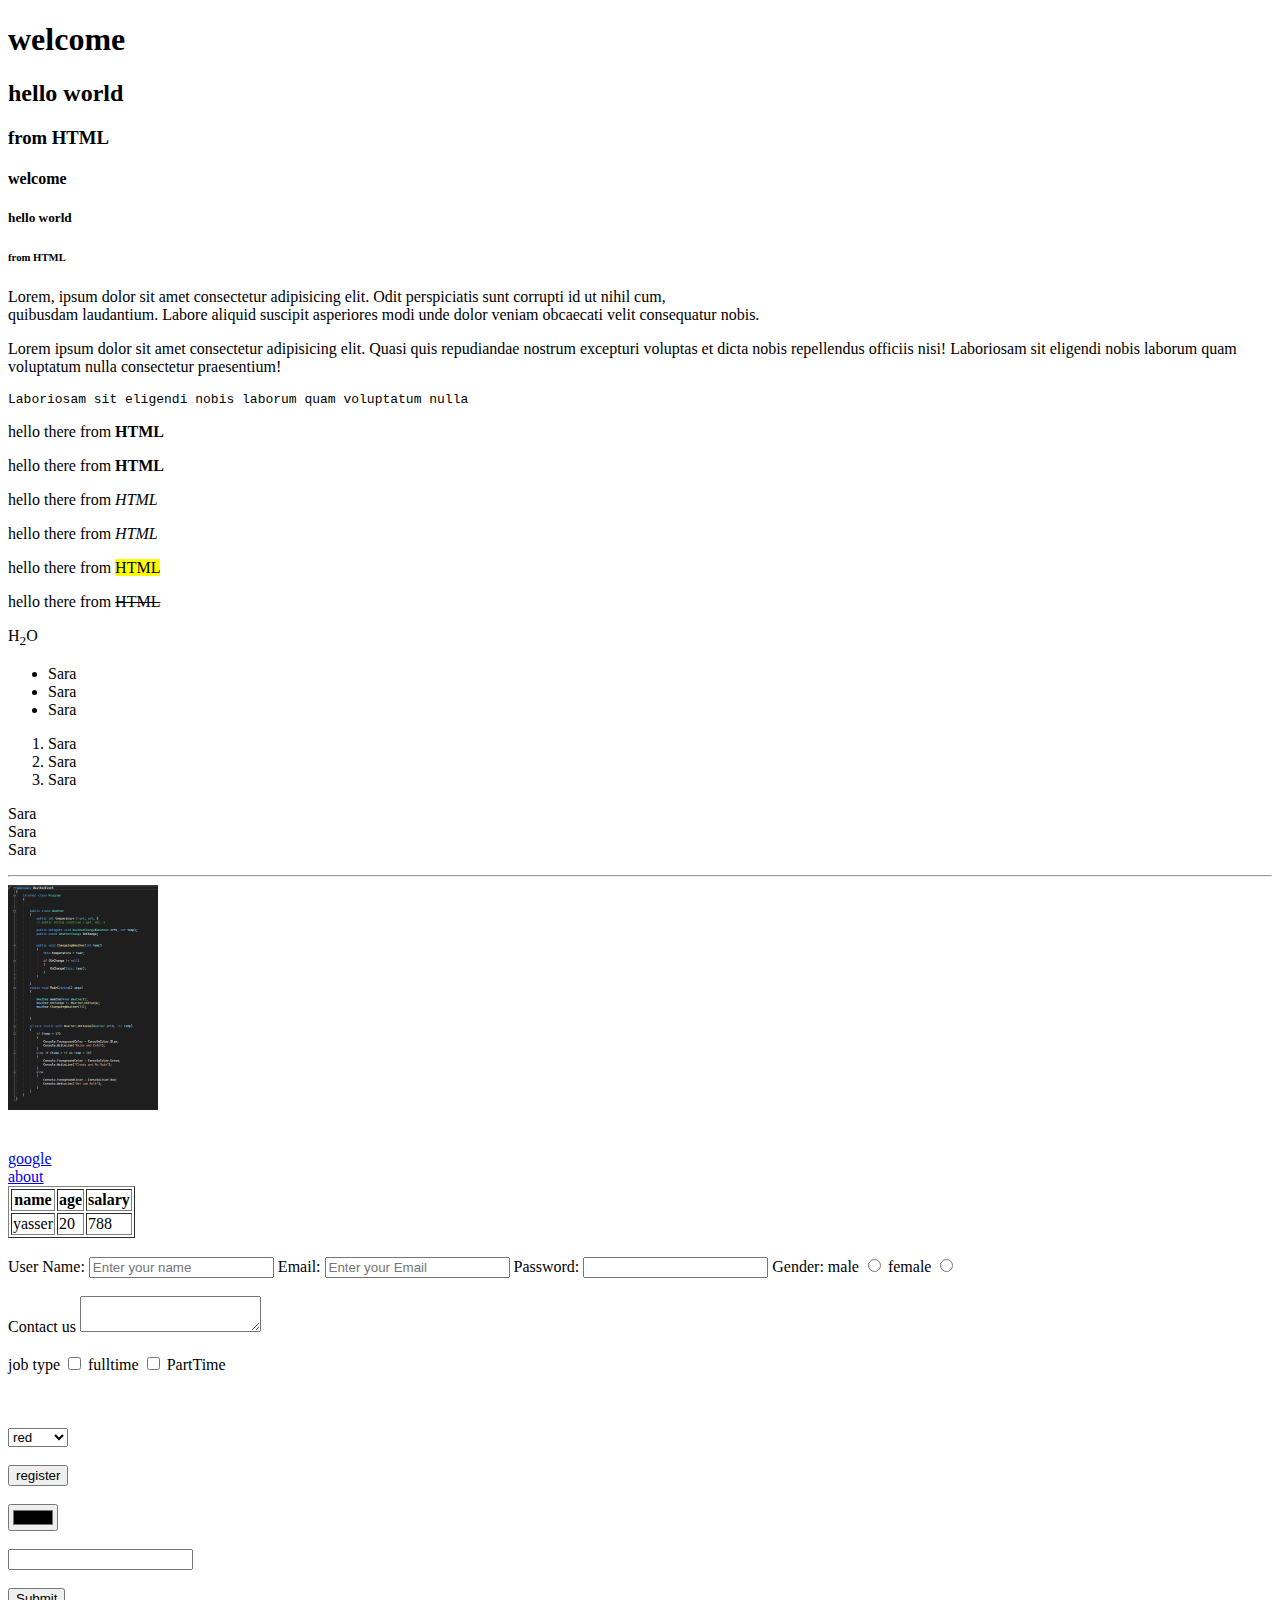
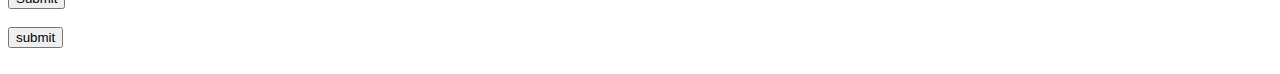
<file: arwaVS/index.html>
<!DOCTYPE html>
<html>
    <!-- <html dir="rtl"> -->
<head>
<title> Arwa </title>

</head>
<body>


<!--         Heading Section    -->
<!-- ctrl+? -->



<h1> welcome</h1>
<h2> hello world</h2>
<h3> from HTML </h3>
<h4> welcome</h4>
<h5> hello world</h5>
<h6> from HTML </h6>
<!-- Heading end -->

<!-- Lorem = new paragraph -->
<!-- <br> new line  -->
<P> Lorem, ipsum dolor sit amet consectetur adipisicing elit. 
    Odit perspiciatis sunt corrupti id ut nihil cum, <br>quibusdam laudantium.
     Labore aliquid suscipit asperiores modi unde dolor veniam obcaecati velit consequatur nobis.</P>
<p>Lorem ipsum dolor sit amet consectetur adipisicing elit.
     Quasi quis repudiandae nostrum excepturi voluptas et dicta nobis repellendus officiis nisi!
      Laboriosam sit eligendi nobis laborum quam voluptatum nulla consectetur praesentium!</p>

<!-- <pre> as you write it -->
   <pre>Laboriosam sit eligendi nobis laborum quam voluptatum nulla</pre>   



<!-- paragraph properrties-->
<p> hello there from <b>HTML</b> </p>
<p> hello there from <strong>HTML</strong> </p>
<p> hello there from <i>HTML</i> </p>
<p> hello there from <em>HTML</em> </p>
<p> hello there from <mark>HTML</mark> </p>
<p> hello there from <del>HTML</del> </p>

<p> H<sub>2</sub>O</p>
<!-- paragraph properrties end -->
<!-- list start -->


<!-- unorder lis -->
<ul> 

    <li>Sara </li>
    <li> Sara</li>
    <li> Sara</li>
</ul>
<!-- order list -->
<ol> 

    <li>Sara </li>
    <li> Sara</li>
    <li> Sara</li>
</ol>
<!-- description list -->
<dl> 

    <li>Sara </li>
    <li> Sara</li>
    <li> Sara</li>
</dl>
<!-- <hr> line -->
<hr>
<!-- image start -->
<img src="./static/image/linkedin post weather.png" alt="linkedin post" title="linkedin" length="150px" width="150px">

<br><br><br>

<!-- anchor tag -->
<a href="https://www.google.com/" target="_blank">google </a>
<br>
<a href="about.html" target="_blank">about </a>

<!-- table -->
<table border="1px">
<thead>

    <th>name</th>
    <th>age</th>
    <th>salary</th>

</thead>
<tbody>
    <tr>
        <td>yasser</td>
        <td>20</td>
        <td>788</td>
        
    </tr>
   
    
</tbody>
<!-- <tfoot> 
    <tr> total number =3</tr>
</tfoot> -->
</table>

<br>
<form>
<label for="username"> User Name:</label>
<input type ="text" name="username" placeholder="Enter your name" id="username">

<label for="email"> Email:</label>
<input type ="text" name="Email" placeholder="Enter your Email" id="email">

<label for="pass"> Password:</label>
<input type ="text" name="Password"  id="pass">

<label for="gender">Gender:</label>

<label for="gender">male</label>
<input type ="radio" name="gender"  value="male">

<label for="gender">female</label>
<input type ="radio" name="gender"  value="female">
<br> <br>


<lable for="contact" > Contact us </lable>
<textarea name="contact" id="contact">  </textarea>
<br> <br>
<!-- check box -->

<label for="jobtype">job type</label>
                <input type="checkbox" id="" name="jobtype" value="fulltime"> 
                <label for="jobtype">fulltime</label>
                <input type="checkbox" id="" name="jobtype" value="fulltime"> 
                <label for="jobtype"> PartTime</label>
                <br><br>
                
                

<!-- select  -->
<br> <br>
<select>
    <label for=""> Select your Fav COLOR : </label>
    <option value="red">red</option>
    <option value="red">yellow</option>
    <option value="red">black</option>
        
</select><br><br>
<input type="submit" value="register">


<br> <br>

<input type="color">


<br> <br>
<input type="number">
<br> <br>
<input type="submit">

<br> <br>
<button type="submit"> submit</button>
<br> <br>






</form>








</body>
</html>
</file>
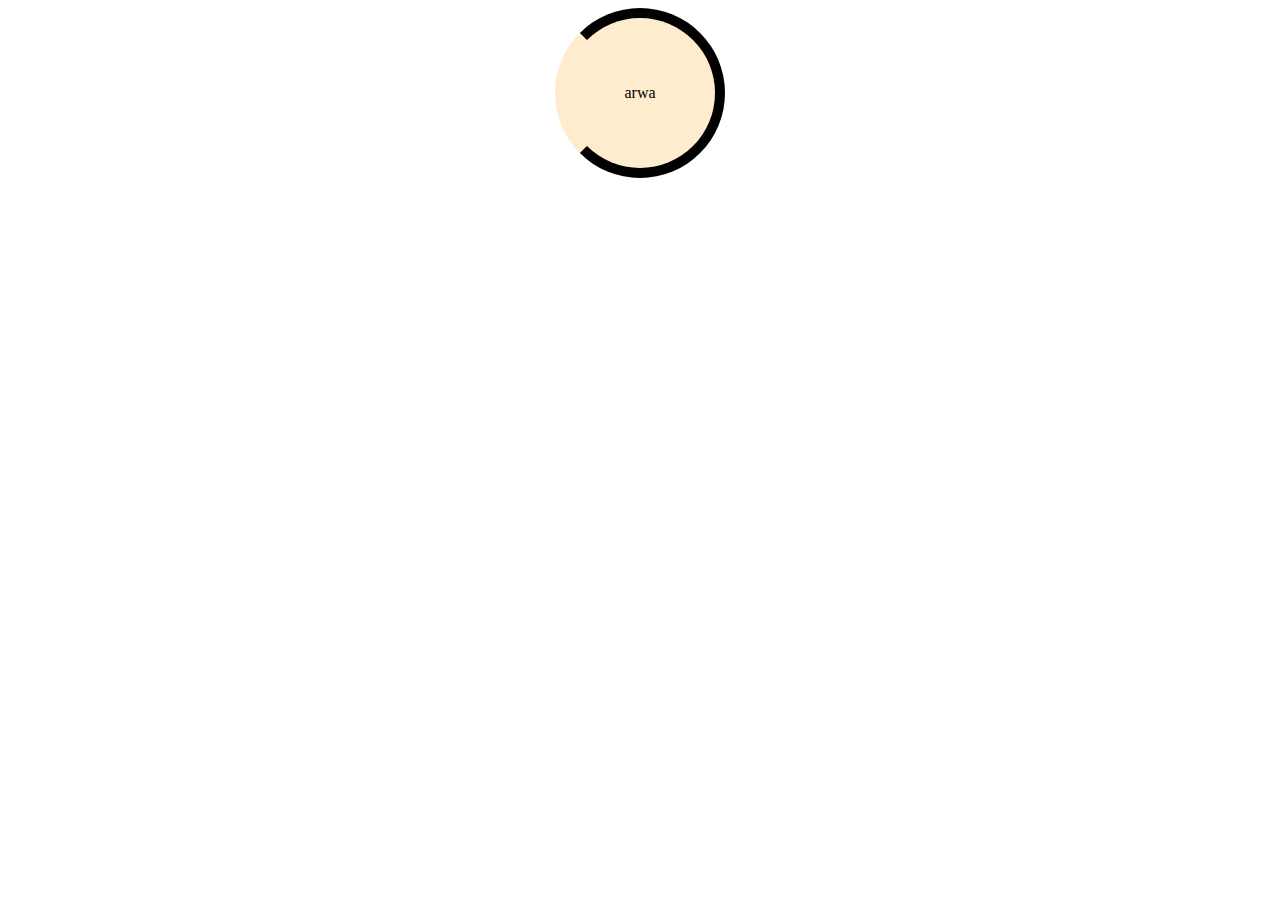
<file: pseudo/index.html>
<!DOCTYPE html>
<html lang="en">
<head>
    <meta charset="UTF-8">
    <meta http-equiv="X-UA-Compatible" content="IE=edge">
    <meta name="viewport" content="width=device-width, initial-scale=1.0">
    <title>Document</title>
    <link rel="stylesheet" href="static/css/animation.css">
</head>
<body>
    <div class="image"> </div>
 <div class="item"> </div> 
    
</body>
</html>
</file>
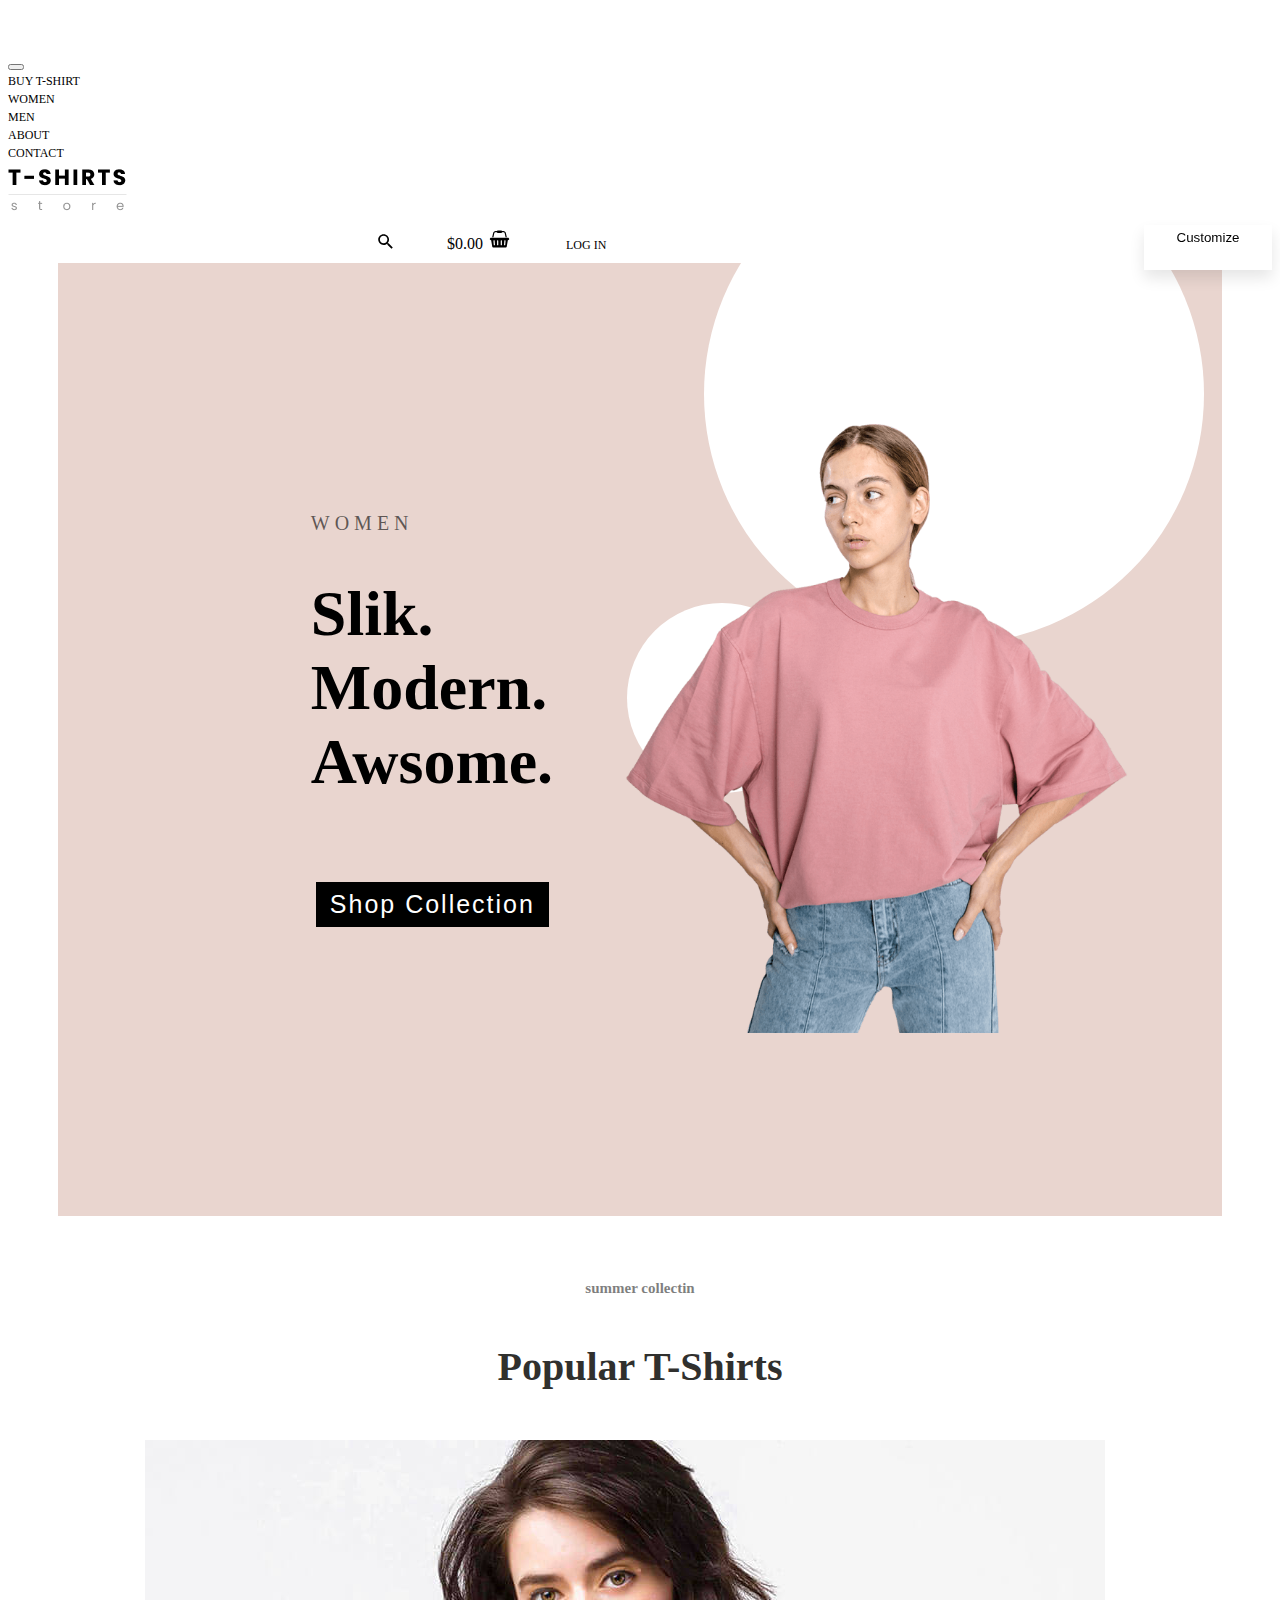
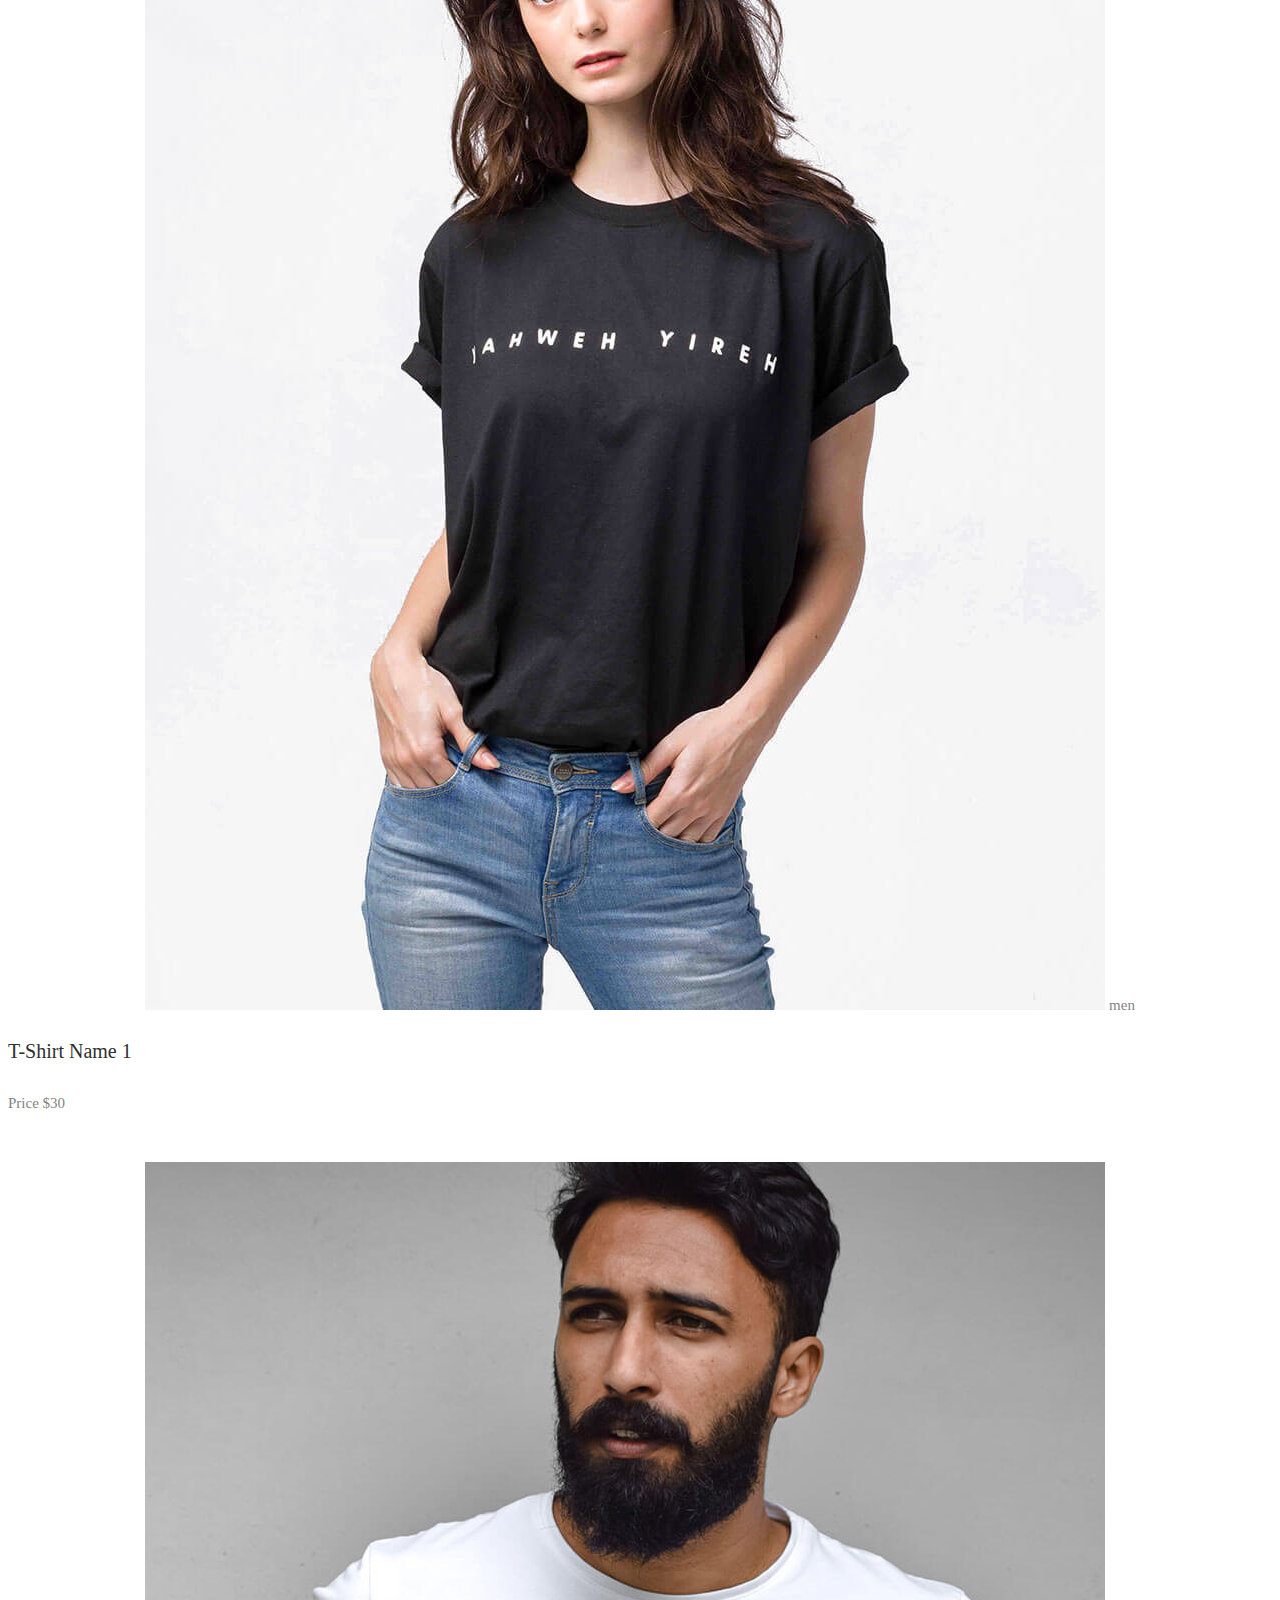
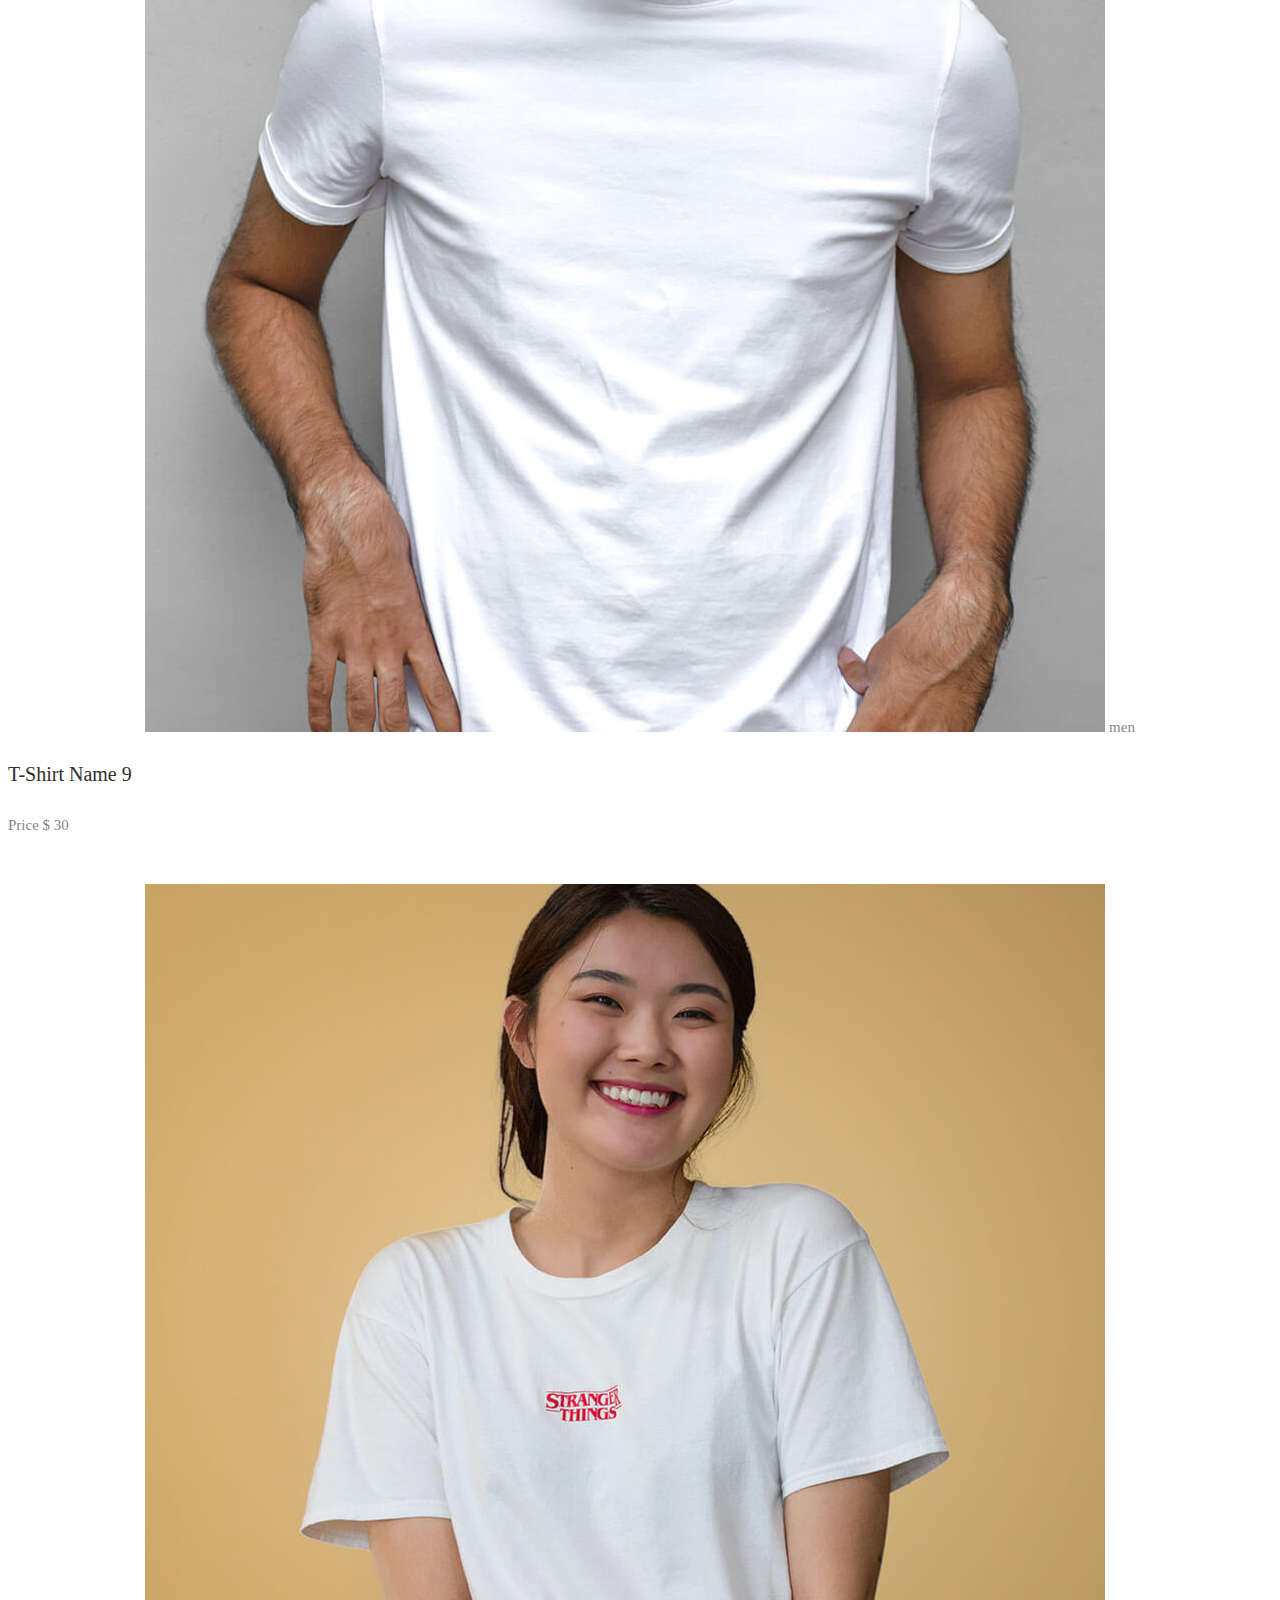
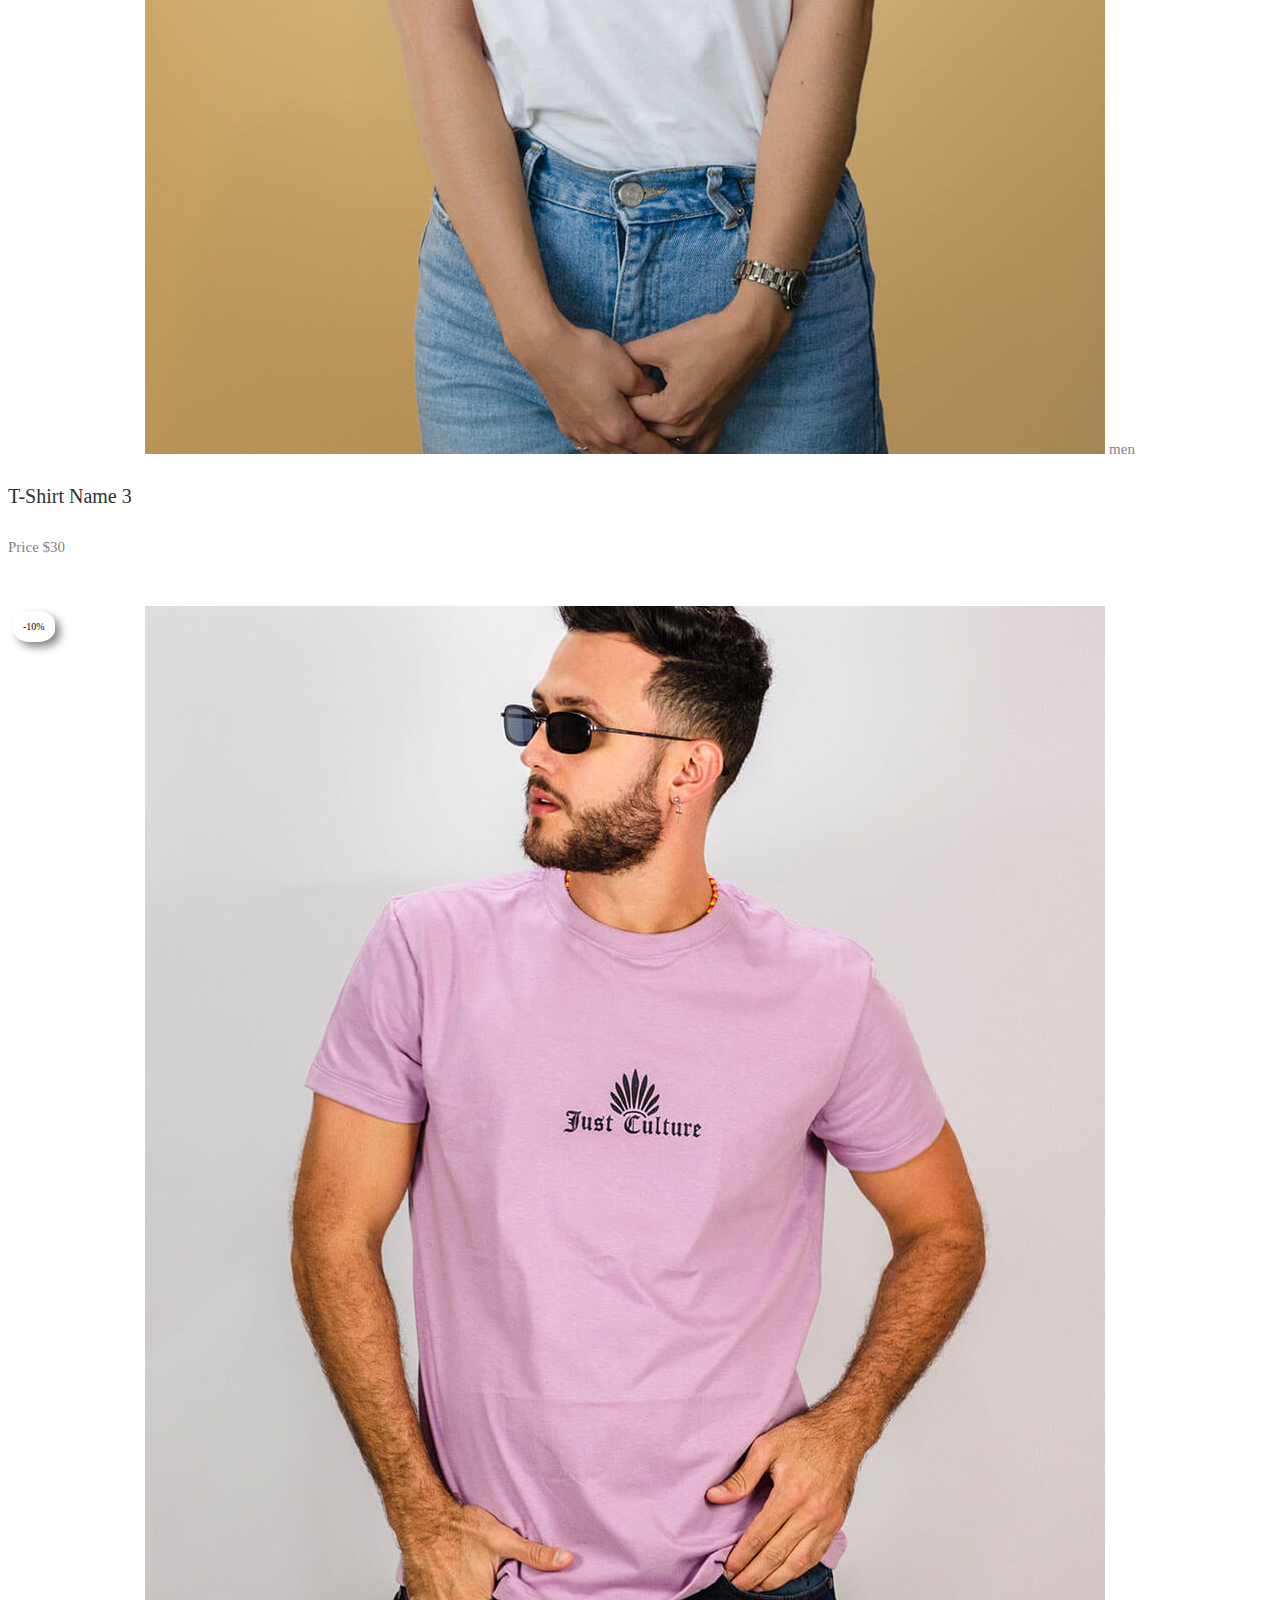
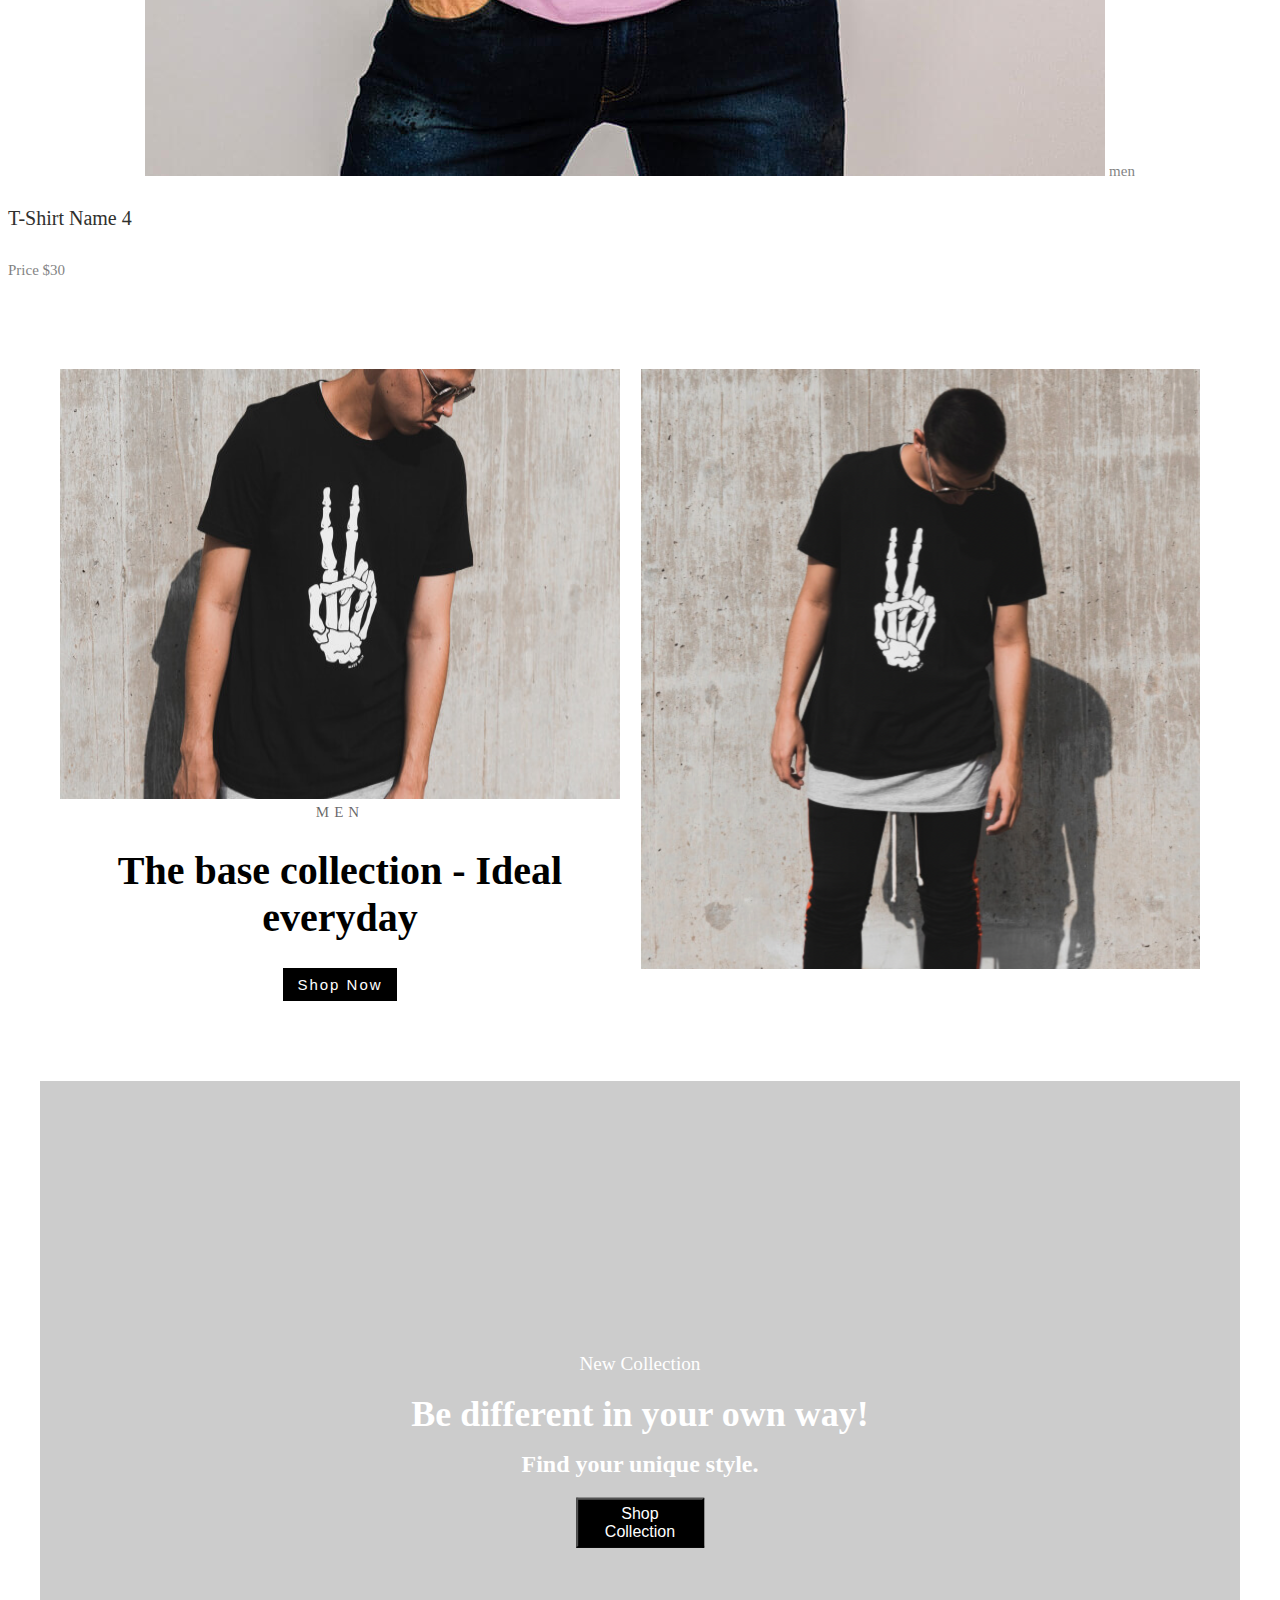
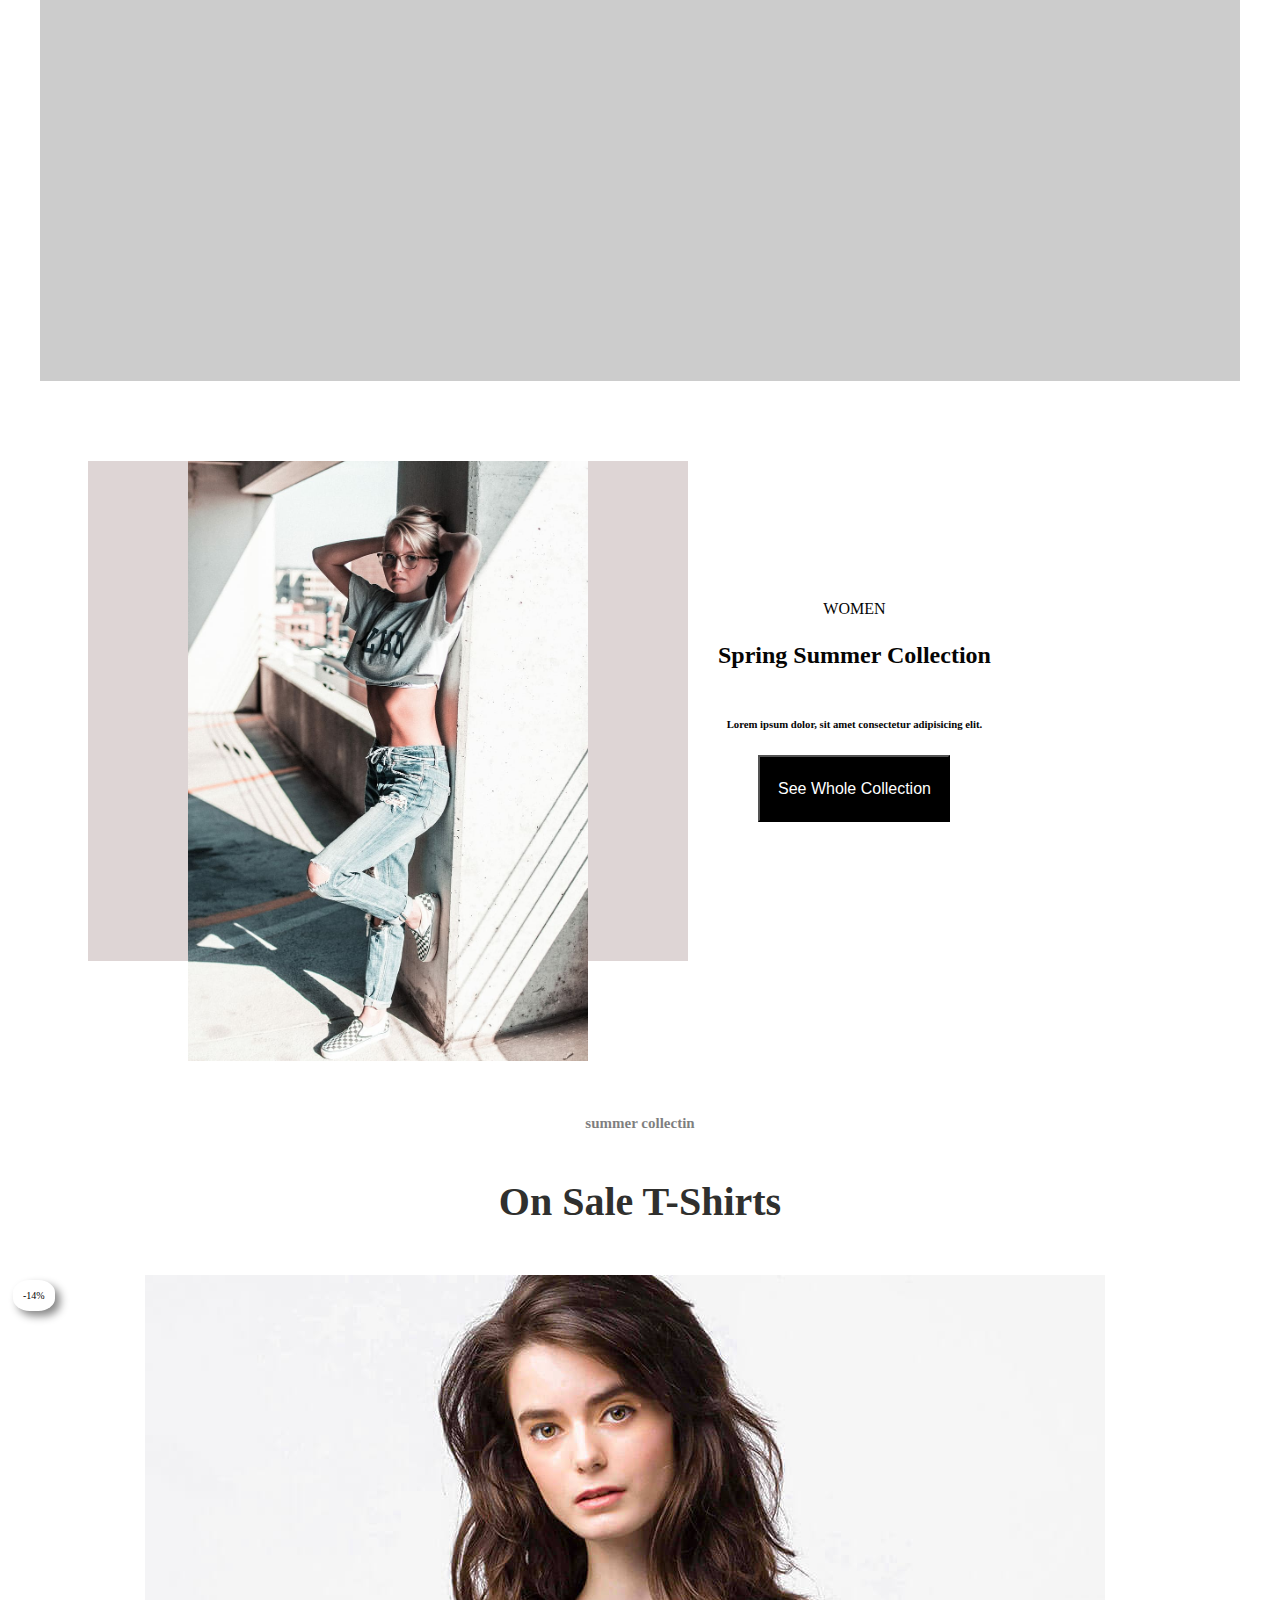
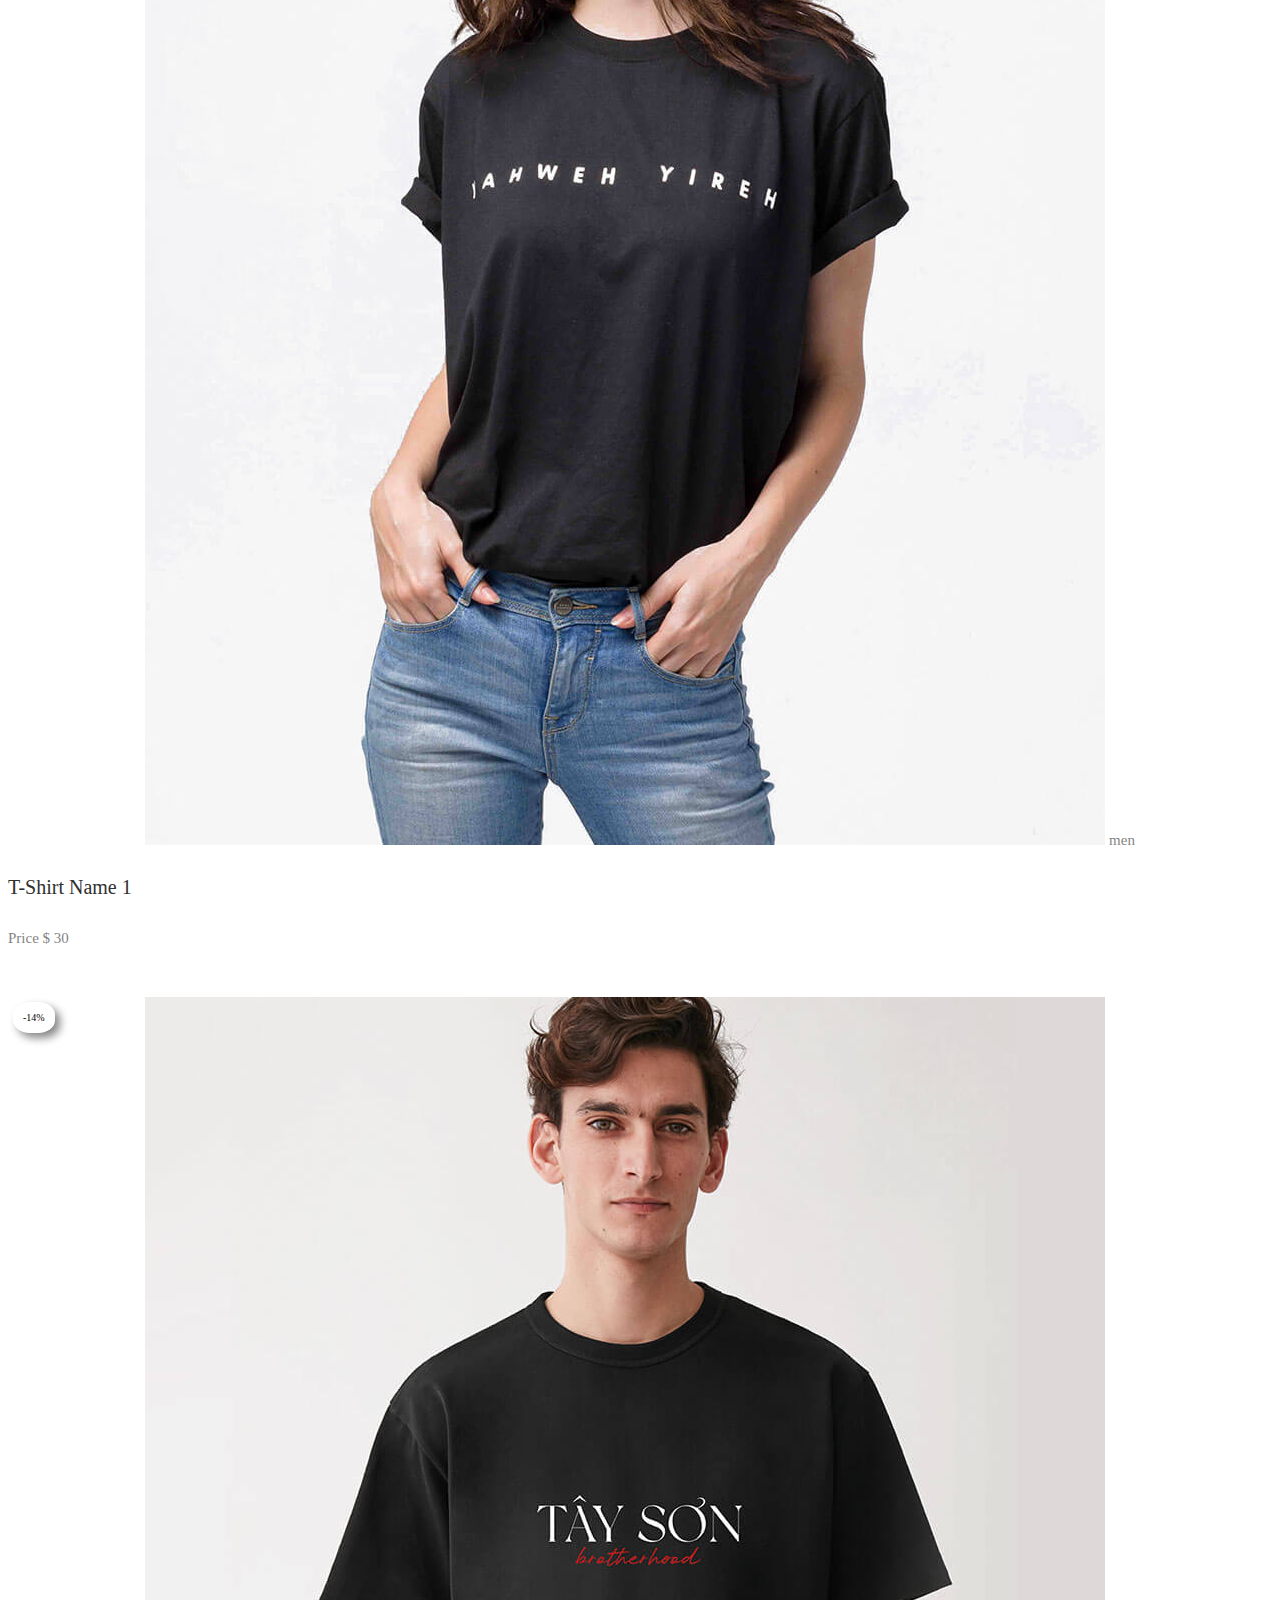
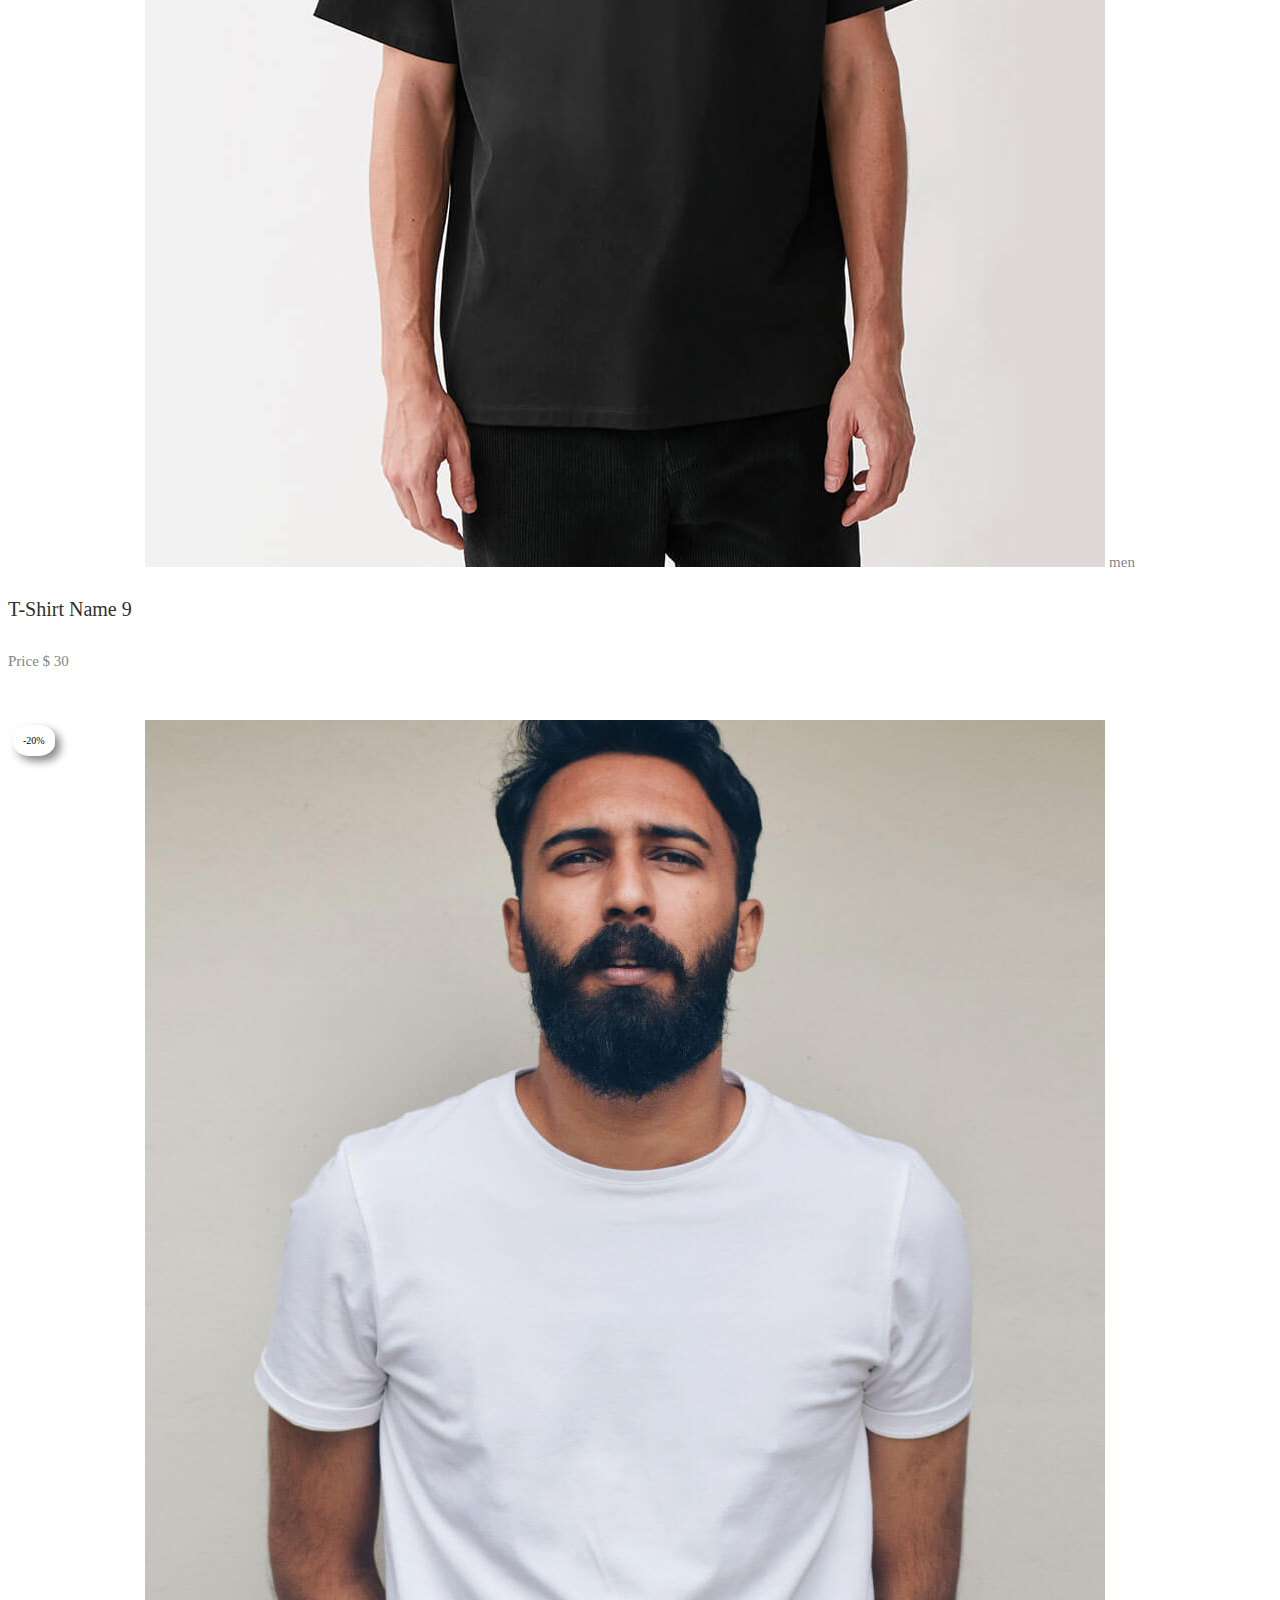
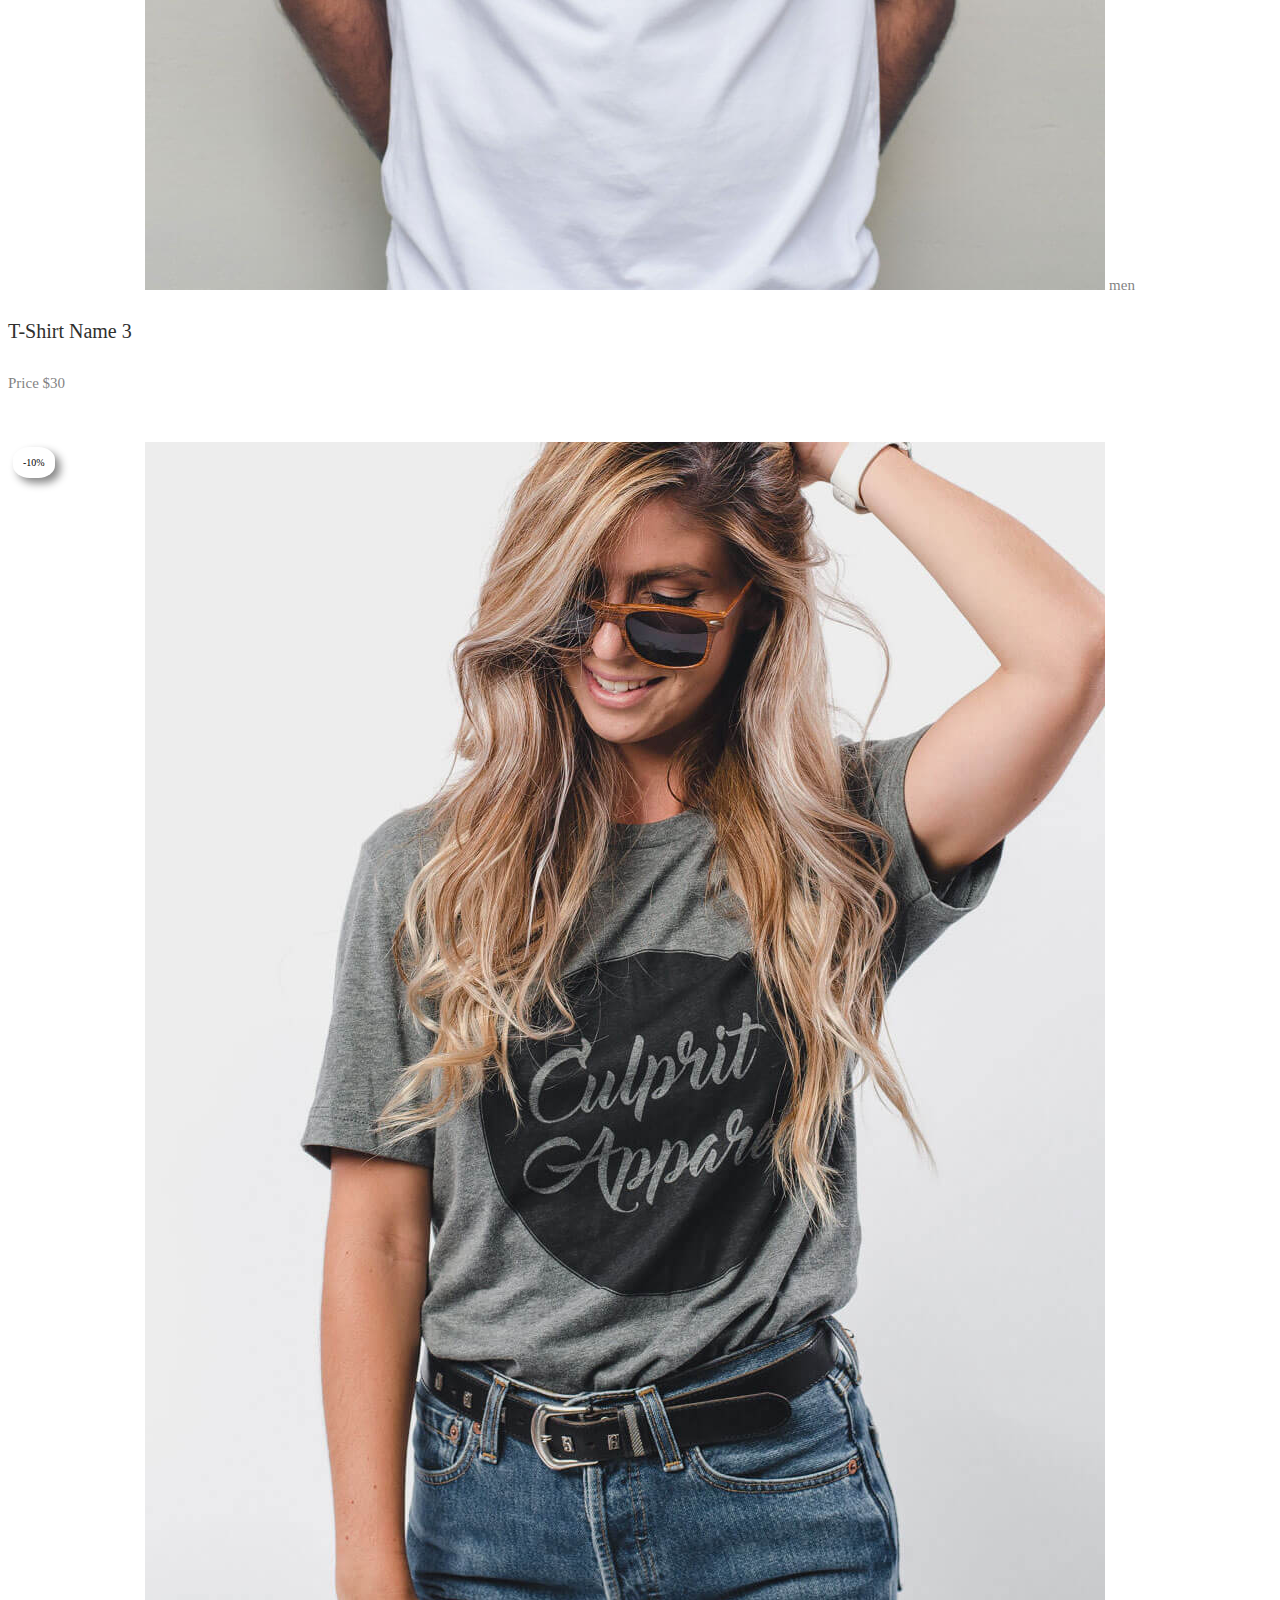
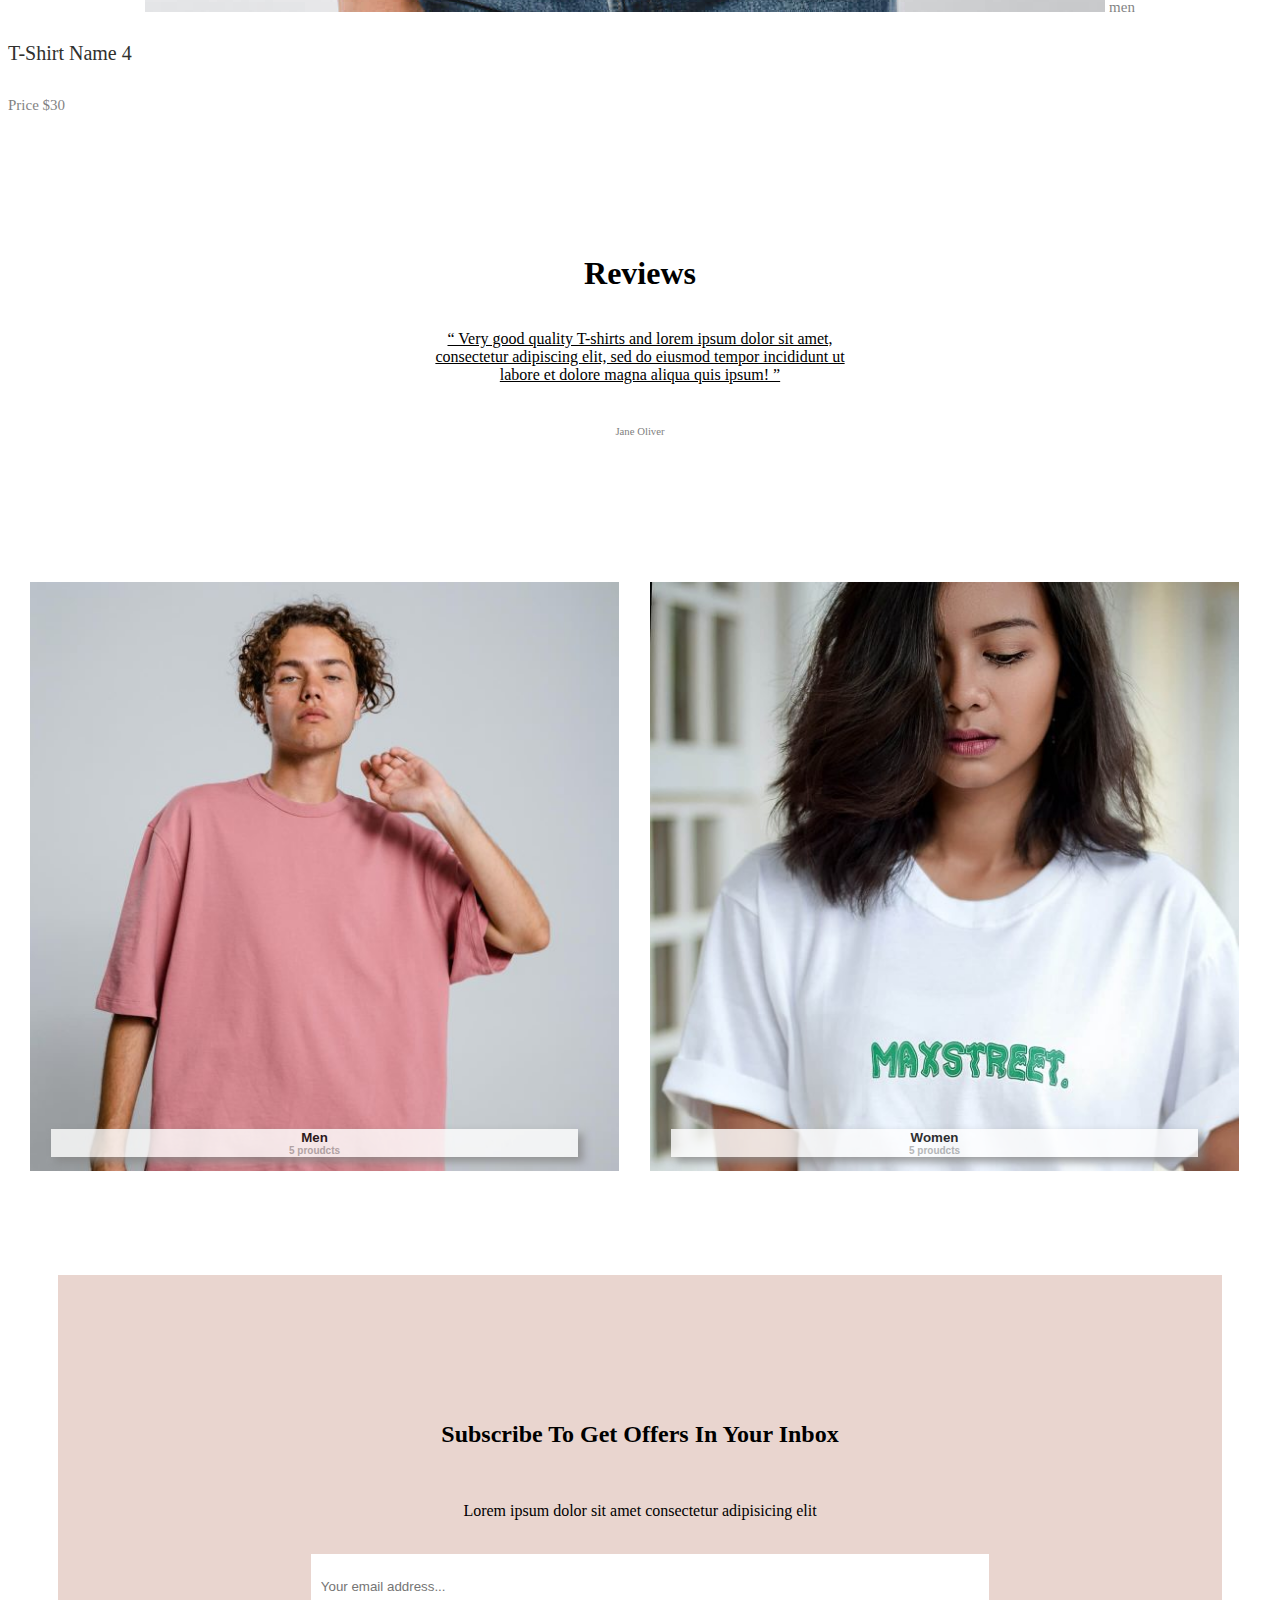
<file: T-Shirt 2/index.html>
<!DOCTYPE html>
<html lang="en">
<head>
    <meta charset="UTF-8">
    <meta http-equiv="X-UA-Compatible" content="IE=edge">
    <meta name="viewport" content="width=device-width, initial-scale=1.0">
    <!-- boostrap -->
    <link href="https://cdn.jsdelivr.net/npm/bootstrap@5.3.0/dist/css/bootstrap.min.css" rel="stylesheet" integrity="sha384-9ndCyUaIbzAi2FUVXJi0CjmCapSmO7SnpJef0486qhLnuZ2cdeRhO02iuK6FUUVM" crossorigin="anonymous">
    <!-- external css -->
    <link href="./style.css" rel="stylesheet">
    <!-- font awesome -->
    <link rel="stylesheet" href="https://cdnjs.cloudflare.com/ajax/libs/font-awesome/6.4.0/css/all.min.css" integrity="sha512-iecdLmaskl7CVkqkXNQ/ZH/XLlvWZOJyj7Yy7tcenmpD1ypASozpmT/E0iPtmFIB46ZmdtAc9eNBvH0H/ZpiBw==" crossorigin="anonymous" referrerpolicy="no-referrer" />
    <!-- google-fonts -->
    <link rel="stylesheet" href="https://fonts.googleapis.com/css?family=Poppins|Playfair Display|Montserrat|Rubik|Roboto Condensed|Merriweather|Volkhov|Open Sans">
    <title>Document</title>
</head>
<body>
  
    <!-- sidebar starts -->
    <div class="sidebar" id="mySidebar">
        <div class="row">
            <div class="col">
                <h5>T-Shirts Store</h5>
            </div>
            <div class="col-2">
                <button class="btn-close" onclick="closeNav()"></button>
            </div>
        </div>
        <hr>
        <p>Use the template as-is or try different colors and fonts from the options below.</p>
        
        <div class="row">
            <div class="col">
                <h5>Try Other Colors</h5>
            </div>
            <div class="col-3">
                <button type="button" class="btn-default" onclick="changeColor('c1')">Default</button>
            </div>
        </div>

        <button class="btn-colors" onclick="changeColor('c1')" id="c1">
            <div class="row gap-4">
                <div class="col" style="font-size: small;">
                    DEFAULT COLORS
                </div>
                <div class="col color-gr">
                    <div class="color" style="background-color: rgb(0, 0, 0);"></div>
                    <div class="color" style="background-color: black;"></div>
                    <div class="color" style="background-color: black;"></div>
                    <div class="color" style="background-color: rgb(46, 45, 45);"></div>
                    <div class="color" style="background-color:rgb(233, 213, 207);"></div>
                </div>

            </div>
        </button>
        <br> <br>

        <div class="grid-container">
            <button  class="btn-colors" onclick="changeColor('c2')" id="c2">
                <div class="color-gr">
                    <div class="color" style="background-color: rgb(195, 51, 195);"></div>
                    <div class="color" style="background-color: rgb(102, 0, 128);"></div>
                    <div class="color" style="background-color: black;"></div>
                    <div class="color" style="background-color: rgb(46, 45, 45);"></div>
                    <div class="color" style="background-color:gray;"></div>
                </div>
            </button>
            <button  class="btn-colors" onclick="changeColor('c3')" id="c3">
                <div class="color-gr">
                    <div class="color" style="background-color: rgb(229, 96, 47);"></div>
                    <div class="color" style="background-color: rgb(221, 66, 66);"></div>
                    <div class="color" style="background-color: black;"></div>
                    <div class="color" style="background-color: rgb(46, 45, 45);"></div>
                    <div class="color" style="background-color:gray;"></div>
                </div>
            </button>
            <button  class="btn-colors" onclick="changeColor('c4')" id="c4">
                <div class="color-gr">
                    <div class="color" style="background-color: rgb(161, 38, 133);"></div>
                    <div class="color" style="background-color: rgb(208, 30, 56);"></div>
                    <div class="color" style="background-color: black;"></div>
                    <div class="color" style="background-color: gray;"></div>
                    <div class="color" style="background-color:rgb(233, 213, 207);"></div>
                </div>
            </button>
            <button  class="btn-colors" onclick="changeColor('c5')" id="c5">
                <div class="color-gr">
                    <div class="color" style="background-color: rgb(161, 38, 133);"></div>
                    <div class="color" style="background-color: rgb(208, 30, 56);"></div>
                    <div class="color" style="background-color: black;"></div>
                    <div class="color" style="background-color: gray;"></div>
                    <div class="color" style="background-color:rgb(233, 213, 207);"></div>
                </div>
            </button>
            <button  class="btn-colors" onclick="changeColor('c6')" id="c6">
                <div class="color-gr">
                    <div class="color" style="background-color: rgb(228, 164, 53);"></div>
                    <div class="color" style="background-color: rgb(255, 102, 0);"></div>
                    <div class="color" style="background-color: black;"></div>
                    <div class="color" style="background-color: gray;"></div>
                    <div class="color" style="background-color:rgb(233, 213, 207);"></div>
                </div>
            </button>
            <button  class="btn-colors" onclick="changeColor('c7')" id="c7">
                <div class="color-gr">
                    <div class="color" style="background-color: rgb(188, 175, 53);"></div>
                    <div class="color" style="background-color: rgb(217, 197, 15);"></div>
                    <div class="color" style="background-color: black;"></div>
                    <div class="color" style="background-color: gray;"></div>
                    <div class="color" style="background-color:rgb(233, 213, 207);"></div>
                </div>
            </button>
            <button  class="btn-colors" onclick="changeColor('c8')" id="c8">
                <div class="color-gr">
                    <div class="color" style="background-color: rgb(39, 145, 37);"></div>
                    <div class="color" style="background-color: rgb(23, 95, 34);"></div>
                    <div class="color" style="background-color: black;"></div>
                    <div class="color" style="background-color: gray;"></div>
                    <div class="color" style="background-color:rgb(233, 213, 207);"></div>
                </div>
            </button>
            <button  class="btn-colors" onclick="changeColor('c9')" id="c9">
                <div class="color-gr">
                    <div class="color" style="background-color: rgb(39, 145, 37);"></div>
                    <div class="color" style="background-color: rgb(23, 95, 34);"></div>
                    <div class="color" style="background-color: black;"></div>
                    <div class="color" style="background-color: gray;"></div>
                    <div class="color" style="background-color:rgb(233, 213, 207);"></div>
                </div>
            </button>
            <button  class="btn-colors" onclick="changeColor('c10')" id="c10">
                <div class="color-gr">
                    <div class="color" style="background-color: rgb(0, 191, 255);"></div>
                    <div class="color" style="background-color: rgb(0, 123, 255);"></div>
                    <div class="color" style="background-color: black;"></div>
                    <div class="color" style="background-color: gray;"></div>
                    <div class="color" style="background-color:rgb(233, 213, 207);"></div>
                </div>
            </button>
            <button  class="btn-colors" onclick="changeColor('c11')" id="c11">
                <div class="color-gr">
                    <div class="color" style="background-color: rgb(85, 73, 255);"></div>
                    <div class="color" style="background-color: rgb(25, 0, 138);"></div>
                    <div class="color" style="background-color: black;"></div>
                    <div class="color" style="background-color: gray;"></div>
                    <div class="color" style="background-color:rgb(233, 213, 207);"></div>
                </div>
            </button>
        </div>
        <br>
        <hr>
        <br>
        <div class="row">
            <div class="col">
                <h5>Try Other Fonts</h5>
            </div>
            <div class="col-3">
                <button type="button" class="btn-default" onclick="changeFont('Verdana')">Default</button>
            </div>
        </div>
        <br>
        <button id="1" class="btn-fonts" style="font-family: Poppins;" onclick="changeFont('Poppins','1')"><b>Poppins</b> / Poppins</button>
        <br><br>
        <div class="grid-container-fonts">
            <button id="2" class="btn-fonts" style="font-family: Playfair Display;" onclick="changeFont('Playfair Display','2')"><b>A</b>a</button>
            <button id="3" class="btn-fonts" style="font-family: Montserrat;" onclick="changeFont('Montserrat','3')"><b>A</b>a</button>
            <button id="4" class="btn-fonts" style="font-family: Rubik;" onclick="changeFont('Rubik','4')"><b>A</b>a</button>
            <button id="5" class="btn-fonts" style="font-family: Roboto Condensed;" onclick="changeFont('Roboto Condensed','5')"><b>A</b>a</button>
            <button id="6" class="btn-fonts" style="font-family: Merriweather;" onclick="changeFont('Merriweather','6')"><b>A</b>a</button>
            <button id="7" class="btn-fonts" style="font-family: Volkhov;" onclick="changeFont('Volkhov','7')"><b>A</b>a</button>
            <button id="8" class="btn-fonts" style="font-family: Open Sans;" onclick="changeFont('Open Sans','8')"><b>A</b>a</button>
            <button id="9" class="btn-fonts" style="font-family: Poppins;" onclick="changeFont('Poppins','9')"><b>A</b>a</button>
        </div>
        
    </div>
    
    <!-- sidebar ends -->
    
    <div name="main">
    
        <!-- customize start -->
    <button type="button" class="customize-btn" onclick="openNav()" id="customize">
        <div class="row">
            <div class="col">
                <i class="fa-solid fa-palette"></i>
            </div>
            <div class="col">
                Customize
            </div>
        </div>
        
        
    </button>

        <!-- customize ends -->

    <!--nav starts-->

    <div class="container">
        <nav class="navbar navbar-expand-lg navbar-light" >

       

            <button class="navbar-toggler" type="button" data-target="#navbarTogglerDemo02" aria-controls="navbarTogglerDemo02" aria-expanded="false" aria-label="Toggle navigation">
              <span class="navbar-toggler-icon"></span>
            </button>
          
            <div class="collapse navbar-collapse" id="navbarTogglerDemo02">
              <ul class="navbar-nav mr-auto mt-2 mt-lg-0" >
                <li class="nav-item" >
                  <a class="nav-link" id="item1" href="#"> <span>BUY T-SHIRT</span> </a>
                </li>
                <li class="nav-item">
                  <a class="nav-link" id="item2" href="#"> <span>WOMEN</span></a>
                </li>
                <li class="nav-item">
                  <a class="nav-link " id="item3" href="#"> <span>MEN</span> </a>
                </li>
                <li class="nav-item">
                    <a class="nav-link " id="item4" href="#"> <span>ABOUT</span> </a>
                </li>
                <li class="nav-item">
                    <a class="nav-link " id="item5" href="#"> <span>CONTACT</span> </a>
                </li>
              </ul>
            </div>
    
    
            <div class="logo"> <a class="navbar-brand" href="index.html"> 
                <img src="images/logo.png" alt="Logo">
               
            </a> 

            </div>
            <div class="list"></div>
                  
            <div class="right">
          
        <ul class="navbar-nav mr-auto mt-2 mt-lg-0">
            <li class="nav-item">
              <div class="ast-search-icon">
            
            <!-- <i class="fa-duotone fa-magnifying-glass fa-2xs" style="--fa-primary-color: #000000; --fa-secondary-color: #000000; --fa-secondary-opacity: 1;"></i> -->
            
             <a class="full-screen astra-search-icon" aria-label="Search icon link" href="#"><span class="ast-icon icon-search"><svg xmlns="http://www.w3.org/2000/svg" xmlns:xlink="http://www.w3.org/1999/xlink" version="1.1" x="0px" y="0px" viewBox="-888 480 142 142" enable-background="new -888 480 142 142" xml:space="preserve">
             <path d="M-787.4,568.7h-6.3l-2.4-2.4c7.9-8.7,12.6-20.5,12.6-33.1c0-28.4-22.9-51.3-51.3-51.3  c-28.4,0-51.3,22.9-51.3,51.3c0,28.4,22.9,51.3,51.3,51.3c12.6,0,24.4-4.7,33.1-12.6l2.4,2.4v6.3l39.4,39.4l11.8-11.8L-787.4,568.7  L-787.4,568.7z M-834.7,568.7c-19.7,0-35.5-15.8-35.5-35.5c0-19.7,15.8-35.5,35.5-35.5c19.7,0,35.5,15.8,35.5,35.5  C-799.3,553-815,568.7-834.7,568.7L-834.7,568.7z"></path>
             </svg></span></a>
        
              </div>
            </li>
    
            <li class="nav-item cart-icon">
             <a href="#" class="cart-container ast-cart-desktop-position-left ast-cart-mobile-position- ast-cart-tablet-position- ">
                
              <div class="ast-addon-cart-wrap ast-desktop-cart-position-left ast-cart-mobile-position- ast-cart-tablet-position- ">
              <span class="ast-woo-header-cart-info-wrap">
              <span class="ast-woo-header-cart-total"><span class="woocommerce-Price-amount amount"><bdi><span class="woocommerce-Price-currencySymbol">$</span>0.00</bdi></span></span>
              </span>
              <i class="astra-icon ast-icon-shopping-basket " data-cart-total="0"><span class="ast-icon icon-basket"><svg xmlns="http://www.w3.org/2000/svg" xmlns:xlink="http://www.w3.org/1999/xlink" version="1.1" id="ast-basket-icon-svg" x="0px" y="0px" width="25" height="20" viewBox="826 826 140 140" enable-background="new 826 826 140 140" xml:space="preserve">
               <path d="M955.418,887.512c2.344,0,4.343,0.829,6.002,2.486c1.657,1.659,2.486,3.659,2.486,6.002c0,2.343-0.829,4.344-2.486,6.001  c-1.659,1.658-3.658,2.487-6.002,2.487h-0.994l-7.627,43.9c-0.354,2.033-1.326,3.713-2.917,5.04  c-1.593,1.326-3.405,1.989-5.438,1.989h-84.883c-2.033,0-3.846-0.663-5.438-1.989c-1.591-1.327-2.564-3.007-2.918-5.04l-7.626-43.9  h-0.995c-2.343,
                  0-4.344-0.829-6.001-2.487c-1.658-1.657-2.487-3.658-2.487-6.001c0-2.343,0.829-4.343,2.487-6.002  c1.658-1.658,3.659-2.486,6.001-2.486H955.418z M860.256,940.563c1.149-0.089,2.111-0.585,2.885-1.491  c0.773-0.907,1.116-1.936,1.028-3.085l-2.122-27.586c-0.088-1.15-0.585-2.111-1.492-2.885c-0.906-0.774-1.934-1.117-3.083-1.028  c-1.149,0.088-2.111,0.586-2.885,1.492s-1.116,
                  1.934-1.028,3.083l2.122,27.587c0.088,1.105,0.542,2.034,1.359,2.785  c0.818,0.752,1.78,1.128,2.885,1.128H860.256z M887.512,936.319v-27.587c0-1.149-0.42-2.144-1.26-2.984  c-0.84-0.84-1.834-1.26-2.984-1.26s-2.144,0.42-2.984,1.26c-0.84,0.841-1.26,1.835-1.26,2.984v27.587c0,1.149,0.42,2.145,1.26,2.984  c0.84,0.84,1.835,1.26,2.984,1.26s2.144-0.42,2.984-1.26C887.092,
                  938.464,887.512,937.469,887.512,936.319z M912.977,936.319  v-27.587c0-1.149-0.42-2.144-1.26-2.984c-0.841-0.84-1.835-1.26-2.984-1.26s-2.145,0.42-2.984,1.26  c-0.84,0.841-1.26,1.835-1.26,2.984v27.587c0,1.149,0.42,2.145,1.26,2.984s1.835,1.26,2.984,1.26s2.144-0.42,2.984-1.26  C912.557,938.464,912.977,937.469,912.977,936.319z M936.319,936.65l2.122-27.587c0.088-1.149-0.254-2.177-1.027-3.083 
                  s-1.735-1.404-2.885-1.492c-1.15-0.089-2.178,0.254-3.084,1.028c-0.906,0.773-1.404,1.734-1.492,2.885l-2.122,27.586  c-0.088,1.149,0.254,2.178,1.027,3.085c0.774,0.906,1.736,1.402,2.885,1.491h0.332c1.105,0,2.066-0.376,2.885-1.128  C935.777,938.685,936.23,937.756,936.319,936.65z M859.66,855.946l-6.167,27.322h-8.753l6.698-29.245  c0.84-3.89,2.807-7.062,5.902-9.516c3.095-2.453,
                  6.632-3.68,10.611-3.68h11.074c0-1.149,0.42-2.144,1.26-2.984  c0.84-0.84,1.835-1.26,2.984-1.26h25.465c1.149,0,2.144,0.42,2.984,1.26c0.84,0.84,1.26,1.834,1.26,2.984h11.074  c3.979,0,7.516,1.227,10.611,3.68c3.094,2.454,5.062,5.626,5.901,9.516l6.697,29.245h-8.753l-6.168-27.322  c-0.486-1.945-1.491-3.537-3.017-4.774c-1.525-1.238-3.282-1.857-5.272-1.857h-11.074c0,1.15-0.42,
                  2.144-1.26,2.984  c-0.841,0.84-1.835,1.26-2.984,1.26h-25.465c-1.149,0-2.144-0.42-2.984-1.26c-0.84-0.84-1.26-1.834-1.26-2.984h-11.074  c-1.99,0-3.747,0.619-5.272,1.857C861.152,852.409,860.146,854,859.66,855.946z"></path>
                  
                </svg></span></i>
               </div></a>
            </li>
    
            <li class="nav-item">
                <a class="nav-link" href="#">LOG IN</a>
            </li>
        </ul>
    
            </div>
    
    
        </nav>
        <!--cart starts-->
        <div class="cart">
            <h2 class="cart-title">shopping cart</h2>

            <div class="cart-content">
               <!-- <div class="cart-box">
                    <img src="./images/product-03-a.jpeg" alt="" srcset="" class="cart-img">
                    <div class="detail-box">
                        <div class="cart-product-title">T-Shirt</div>
                        <div class="cart-price">$25.00</div>
                        <input type="number" value="1" class="cart-quantity">
                    </div>
                    <i class="fa-regular fa-circle-xmark cart-remove"></i>
                </div>-->
            </div>

            <div class="total">
                <div class="total-title">Total</div>
                <div class="total-price">$0</div>

            </div>

            <button class="btn-buy">Buy</button>
            <i class="fa-solid fa-xmark" id="cart-close"></i>
        </div>
        <!--cart ends-->

    </div>
   
   
    


    <!--nav Ends-->


<!--Hero Stars-->

<div class="wrapper" name="cat-1">
    <div class="cols cols0">
        <span class="topline">WOMEN</span>
        <h1 class="motto">Slik. Modern. <br> Awsome.</h1>
        <button class="hero-btn" name="cat-2">Shop Collection</button>
    </div>

    <div class="cols cols1">
        <div class="imgbox">
              <img src="./images/hero.png" alt="" class="hero-image">
        </div>
      
    </div>
</div>

<!--Hero Ends-->


<!--Popular T-shirts Starts-->
  
   
         
        <div class="container fashion-section ">
           <p class="fashion_taital"> <span style="color:#000000; opacity: 0.5; text-align: center;font-size: 15px; ">summer collectin</span></p> 

           <h1 class="fashion_taital">Popular T-Shirts</h1>
           
              <div class="row">
                 <div class="col-lg-3 col-sm-3">
                    <div class="box_main">
                      
                       <div class="tshirt_img" style="position: relative;">
                          
                          <img src="./images/product-01-a.jpeg" class="img-product" onmouseover="this.src='./images/product-001-b-300x366.jpeg'" onmouseout="this.src='./images/product-01-a.jpeg'" alt="">
                          

                           <div class="card-actions" >
                               <button class="action-btn" aria-label="Add to cart"  >
                                    <i class="fa-solid fa-basket-shopping" ></i>
                               </button>
                               
   
                               <button class="action-btn" aria-label="Visibility" >
                                   <i class="fa-solid fa-eye" ></i>
                              </button>
   
                       </div>
                       
                       <span style="color:#000000; opacity: 0.5; text-align: center;font-size: 15px; ">men</span>
                          <h4 class="shirt_text">T-Shirt Name 1</h4>
                       <p class="price_text">Price  <span style="color: #000000;" class="price">$30</span></p> 
                    </div>
                </div>
                 </div>
                 <div class="col-lg-3 col-sm-3">
                    <div class="box_main">
                       
                       <div class="tshirt_img" >
                          
                          <img src="./images/product-10-a.jpeg" onmouseover="this.src='./images/product-01-d-300x366.jpeg'
                         " onmouseout="this.src='./images/product-10-a.jpeg'" class="img-product" alt=""  class="img-product" >
                         
                           
                          
                       

                               <div class="card-actions" >
                                 <button class="action-btn" aria-label="Add to cart"  >
                                      <i class="fa-solid fa-basket-shopping" ></i>
                                 </button>
                                 
     
                                 <button class="action-btn" aria-label="Visibility" >
                                     <i class="fa-solid fa-eye" ></i>
                                </button>
     
                               
                                
                               </div>
                        
                       
                       <span style="color:#000000; opacity: 0.5; text-align: center;font-size: 15px; ">men</span>
                          <h4 class="shirt_text">T-Shirt Name 9</h4>
                       <p class="price_text">Price  <span style="color: #000000;" class="price">$ 30</span></p> 
                    </div>
                </div>
                 </div>
              
                <div class="col-lg-3 col-sm-3">
                    <div class="box_main">

                   <div class="tshirt_img" style="position: relative;">
                    <img src="./images/product-06-a.jpeg" onmouseover="this.src='./images/product-01-d-300x366.jpeg'" onmouseout="this.src='./images/product-06-a.jpeg' " alt="" class="img-product" >
                  

                    <div class="card-actions" >
                        <button class="action-btn" aria-label="Add to cart"  >
                             <i class="fa-solid fa-basket-shopping" ></i>
                        </button>
                        

                        <button class="action-btn" aria-label="Visibility" >
                            <i class="fa-solid fa-eye" ></i>
                       </button>

                </div>
                <span style="color:#000000; opacity: 0.5; text-align: center;font-size: 15px; ">men</span>
                          <h4 class="shirt_text">T-Shirt Name 3</h4>
                       <p class="price_text">Price  <span style="color: #000000;" class="price">$30</span></p>
                 </div>
                  </div>
              </div>
              <div class="col-lg-3 col-sm-3">
                 <div class="box_main">
                    
                    <div class="tshirt_img" style="position: relative;">
                       
                       <img src="./images/product-09-a.jpeg" onmouseover="this.src='./images/product-01-c-300x366.jpeg'" onmouseout="this.src='./images/product-09-a.jpeg' " alt="" class="img-product" >
                     
                        <div class="badge">-10%</div>

                        <div class="card-actions" >
                            <button class="action-btn" aria-label="Add to cart"  >
                                 <i class="fa-solid fa-basket-shopping" ></i>
                            </button>
                            

                            <button class="action-btn" aria-label="Visibility" >
                                <i class="fa-solid fa-eye" ></i>
                           </button>

                    </div>
                    <span style="color:#000000; opacity: 0.5; text-align: center;font-size: 15px; ">men</span>
                       <h4 class="shirt_text">T-Shirt Name 4</h4>
                    <p class="price_text">Price  <span style="color: #000000;" class="price">$30</span></p> 
                 </div>
              </div>
           </div>
        </div></div>
    

<!--Popular T-shirts Ends-->

<!--The Base Collection Starts-->
<div class="pop-tshirt"> 

           
    <div class="cols smallshot "> 
     
        <img src="./images/Base1.jpeg" alt="" class="base-img1">

        <span class="topline">MEN</span>
        <h1 class="motto">The base collection - Ideal<br> everyday</h1>
        
        <button  name="cat-2">Shop Now</button>

    </div>

    <div class="cols bigshot"> 
        <img src="./images/Base2.png" alt="" class="base-img2"> 

    </div>

</div>


<!--The Base Collection Ends-->

<!--The New Collection Starts-->
<div class="overlay">
    <div class="content">

        <p>New Collection</p>
        <h2> Be different in your own way! </h2> 
          <p> Find your unique style. </p>  
            <button class="btnn"  name="cat-2"> 
                Shop Collection
        </button>
    </div>

</div>

<!--The New Collection Ends-->


<!--Summer Collection Starts -->
<div class="summer-section">
    <div class="img-div" name="cat-1">
        <img src="./images/female.jpg" alt="img">
       </div>
       <div class="info">
        <h7 >WOMEN</h7>
        <h3 style="  font-weight: bold; font-size: 1.5rem;">Spring Summer Collection</h3>
        <h6>Lorem ipsum dolor, sit amet consectetur adipisicing elit.</h6>
        <button class="btnn"  name="cat-2"> 
            See Whole Collection
    
       </div>
</div>

<!--Summer Collection Ends-->

<!--On Sale starts-->

         
<div class="container fashion-section ">
    <p class="fashion_taital"> <span style="color:#000000; opacity: 0.5; text-align: center;font-size: 15px; ">summer collectin</span></p> 

    <h1 class="fashion_taital">On Sale T-Shirts</h1>
    
       <div class="row">
          <div class="col-lg-3 col-sm-3">
             <div class="box_main">
               
                <div class="tshirt_img" style="position: relative;">
                   
                   <img src="./images/product-01-a.jpeg" class="img-product" onmouseover="this.src='./images/product-001-b-300x366.jpeg'" onmouseout="this.src='./images/product-01-a.jpeg' " alt="">
                    <div class="badge">-14%</div>

                    <div class="card-actions" >
                        <button class="action-btn" aria-label="Add to cart"  >
                             <i class="fa-solid fa-basket-shopping" ></i>
                        </button>
                        

                        <button class="action-btn" aria-label="Visibility" >
                            <i class="fa-solid fa-eye" ></i>
                       </button>

                </div>
                
                <span style="color:#000000; opacity: 0.5; text-align: center;font-size: 15px; ">men</span>
                   <h4 class="shirt_text">T-Shirt Name 1</h4>
                <p class="price_text">Price  <span style="color: #000000;" class="price">$ 30</span></p> 
             </div>
         </div>
          </div>
          <div class="col-lg-3 col-sm-3">
             <div class="box_main">
                
                <div class="tshirt_img" >
                   
                   <img src="./images/product-05-a.jpeg" class="img-product" onmouseover="this.src='./images/product-001-b-300x366.jpeg'" onmouseout="this.src='./images/product-05-a.jpeg' " alt="" >
                  
                    
                        <div class="badge">-14%</div>
                

                        <div class="card-actions" >
                          <button class="action-btn" aria-label="Add to cart"  >
                               <i class="fa-solid fa-basket-shopping" ></i>
                          </button>
                          

                          <button class="action-btn" aria-label="Visibility" >
                              <i class="fa-solid fa-eye" ></i>
                         </button>

                        
                         
                        </div>
                 
                
                <span style="color:#000000; opacity: 0.5; text-align: center;font-size: 15px; ">men</span>
                   <h4 class="shirt_text">T-Shirt Name 9</h4>
                <p class="price_text">Price  <span style="color: #000000;" class="price">$ 30</span></p> 
             </div>
         </div>
          </div>
       
         <div class="col-lg-3 col-sm-3">
             <div class="box_main">

            <div class="tshirt_img" style="position: relative;">
             <img src="./images/product-03-a.jpeg" onmouseover="this.src='./images/product-01-d-300x366.jpeg'
             " onmouseout="this.src='./images/product-03-a.jpeg'" alt="" class="img-product">
             <div class="badge">-20%</div>

             <div class="card-actions" >
                 <button class="action-btn" aria-label="Add to cart"  >
                      <i class="fa-solid fa-basket-shopping" ></i>
                 </button>
                 

                 <button class="action-btn" aria-label="Visibility" >
                     <i class="fa-solid fa-eye" ></i>
                </button>

         </div>
         <span style="color:#000000; opacity: 0.5; text-align: center;font-size: 15px; ">men</span>
                   <h4 class="shirt_text">T-Shirt Name 3</h4>
                <p class="price_text">Price  <span style="color: #000000;" class="price">$30</span></p>
          </div>
           </div>
       </div>
       <div class="col-lg-3 col-sm-3">
          <div class="box_main">
             
             <div class="tshirt_img" style="position: relative;">
                
                <img src="./images/product-08-a.jpeg" onmouseover="this.src='./images/product-001-b-300x366.jpeg'
                " onmouseout="this.src='./images/product-08-a.jpeg'" alt="" class="img-product">
              
                 <div class="badge">-10%</div>

                 <div class="card-actions" >
                     <button class="action-btn" aria-label="Add to cart"  >
                          <i class="fa-solid fa-basket-shopping" ></i>
                     </button>
                     

                     <button class="action-btn" aria-label="Visibility" >
                         <i class="fa-solid fa-eye" ></i>
                    </button>

             </div>
             <span style="color:#000000; opacity: 0.5; text-align: center;font-size: 15px; ">men</span>
                <h4 class="shirt_text">T-Shirt Name 4</h4>
             <p class="price_text">Price  <span style="color: #000000;" class="price">$30</span></p> 
          </div>
       </div>
    </div>
 </div></div>


<!--on Sale Ends-->

<!--Reviews Starts -->
<div class="reviews">
    <h1>Reviews</h1>
    <p> “ Very good quality T-shirts and lorem ipsum dolor sit amet,<br> consectetur adipiscing elit, sed do eiusmod tempor incididunt ut <br> labore et dolore magna aliqua quis ipsum! ”</p>
    <div class="rating">
        <div class="stars">
            <i class="fa-solid fa-star"></i>
            <i class="fa-solid fa-star"></i>
            <i class="fa-solid fa-star"></i>
            <i class="fa-solid fa-star"></i>
            <i class="fa-solid fa-star"></i>
        </div>
        <div class="name">
            <h6>Jane Oliver</h6>
        </div>
        
    </div>
</div>
<!--Reviews Ends -->

<!--products section starts-->
<div class="products">
    <div class="pic">
        <img src="./images/cat-men-600x600.jpeg" alt="" srcset="" >
        <button >
            Men 
            <span>5 proudcts</span>
        </button>
    </div>
    <div class="pic">
        <img src="./images/cat-women-600x600.jpeg" alt="" srcset="">
        
        <button > 
            Women 
            <span>5 proudcts</span>
        </button>
    </div>
</div>
<!--products section ends-->
    <!-- footer start -->
    <footer name="cat-1">
        <h2>
            Subscribe To Get Offers In Your Inbox
        </h2>
        <br>
        <p>Lorem ipsum dolor sit amet consectetur adipisicing elit</p>
        <br>
        <div class="row">
            <div class="col-10">
                <input class="email" type="text" placeholder="Your email address...">
            </div>
            <div class="col-2">
                <button type="button" class="btn-sub" name="cat-2">Subscribe</button>
            </div>
        </div>
        <br> <br>  <br>
        <div class="row">
            <div class="col-3"></div>
            <div class="col-2">
                <button type="button" class="btn-link">Buy T-Shirts</button>
            </div>
            <div class="col-1">
                <button type="button" class="btn-link">Women</button>
            </div>
            <div class="col-1">
                <button type="button" class="btn-link">Men</button>
            </div>
            <div class="col-1">
                <button type="button" class="btn-link">About</button>
            </div>
            <div class="col-1">
                <button type="button" class="btn-link">Contact</button>
            </div>
            <div class="col-3"></div>
        </div>
        <br>  <br>
        <div class="social-div">
            <div class="col-1"><button type="button" class = "social"><i class="fa-brands fa-facebook-f" ></i></button></div>
            <div class="col-1"><button type="button" class = "social"><i class="fa-brands fa-twitter" ></i></button></div>
            <div class="col-1"><button type="button" class = "social"><i class="fa-brands fa-instagram" ></i></button></div>
        </div>
    </footer>
       
    <!-- footer end -->

    <!-- copyright start -->
    <div class="copyright" name="cat-2">
        <p class="copyright-text">Copyright © 2023 T-Shirts Store | Powered by T-Shirts Store</p>
    </div>
    </div> </div>
    <script src="https://cdn.jsdelivr.net/npm/bootstrap@5.3.0/dist/js/bootstrap.bundle.min.js" integrity="sha384-geWF76RCwLtnZ8qwWowPQNguL3RmwHVBC9FhGdlKrxdiJJigb/j/68SIy3Te4Bkz" crossorigin="anonymous"></script>
    <script src="./script.js"></script>
    <script src="https://code.jquery.com/jquery-3.2.1.slim.min.js" integrity="sha384-KJ3o2DKtIkvYIK3UENzmM7KCkRr/rE9/Qpg6aAZGJwFDMVNA/GpGFF93hXpG5KkN" crossorigin="anonymous"></script>
    <script src="https://cdn.jsdelivr.net/npm/popper.js@1.12.9/dist/umd/popper.min.js" integrity="sha384-ApNbgh9B+Y1QKtv3Rn7W3mgPxhU9K/ScQsAP7hUibX39j7fakFPskvXusvfa0b4Q" crossorigin="anonymous"></script>
    <!-- copyright end -->
<script>
  
   

</script>

   
</body>
</html>
</file>
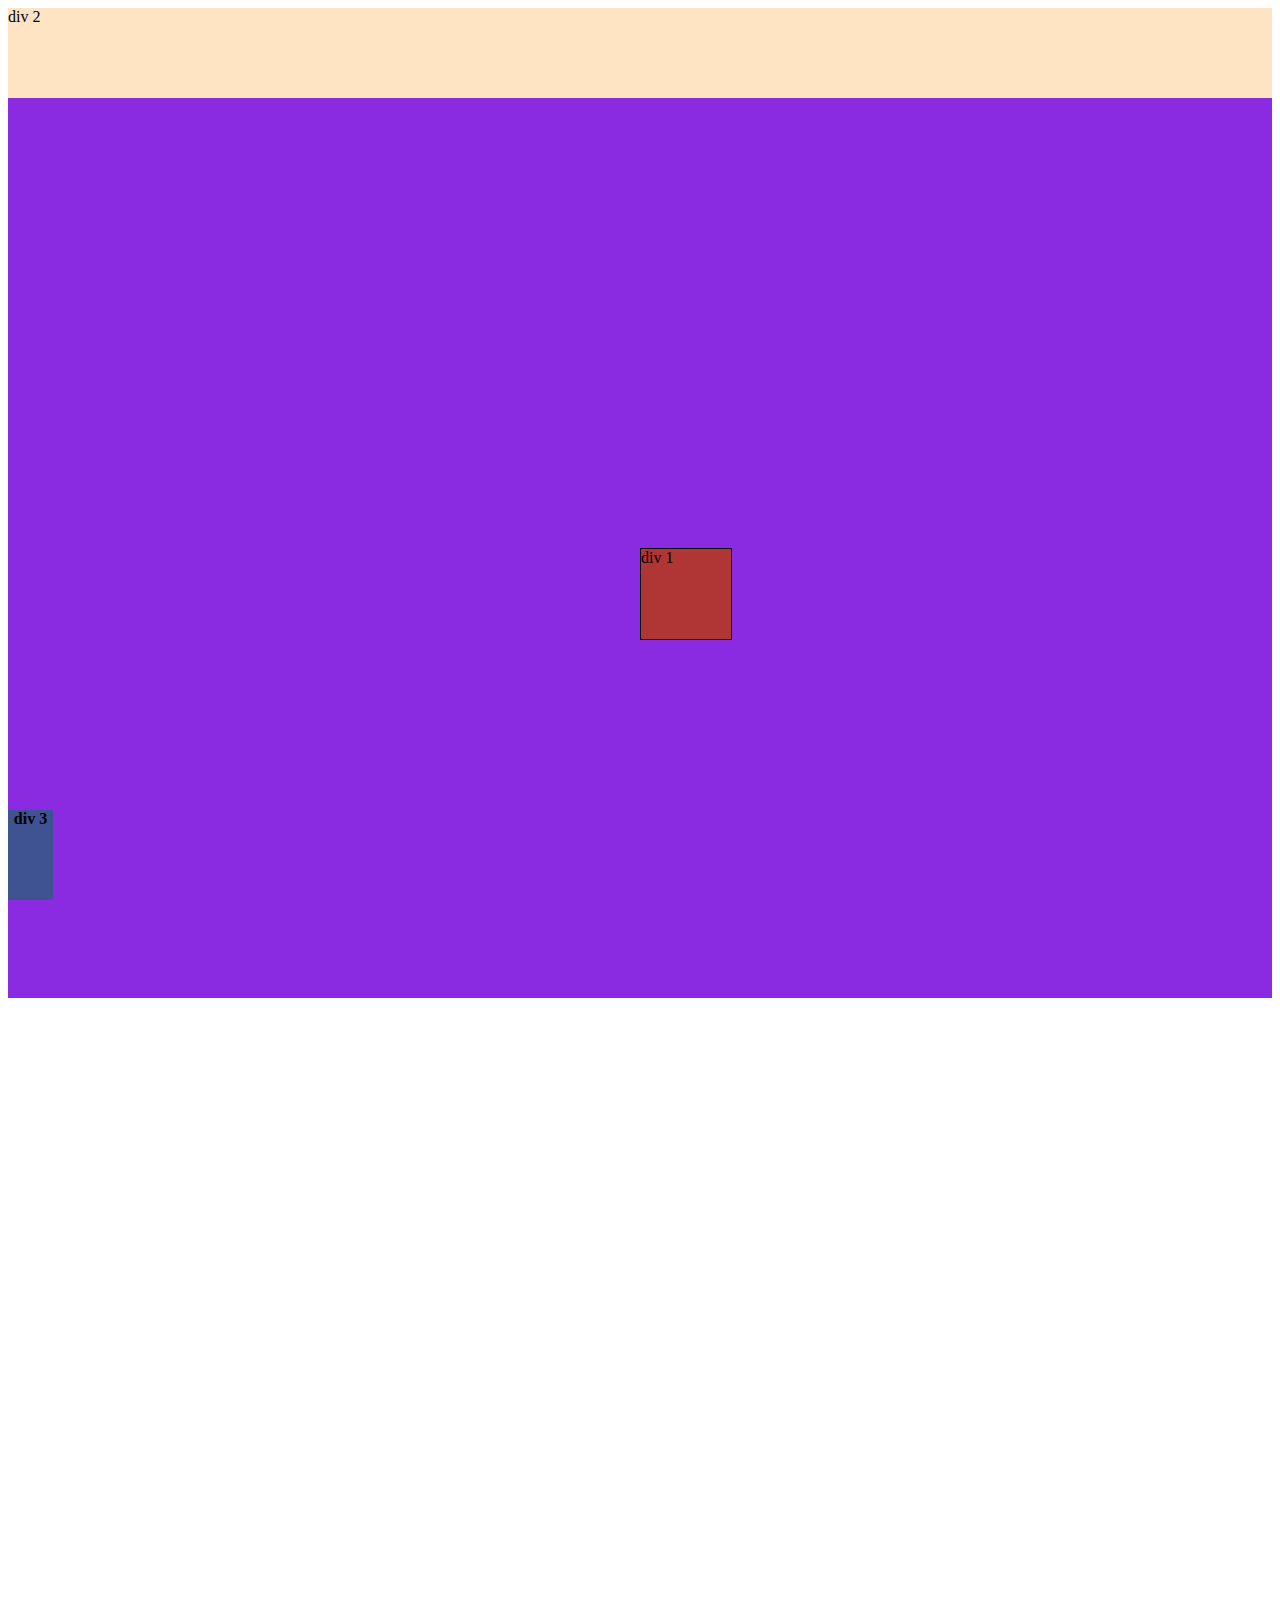
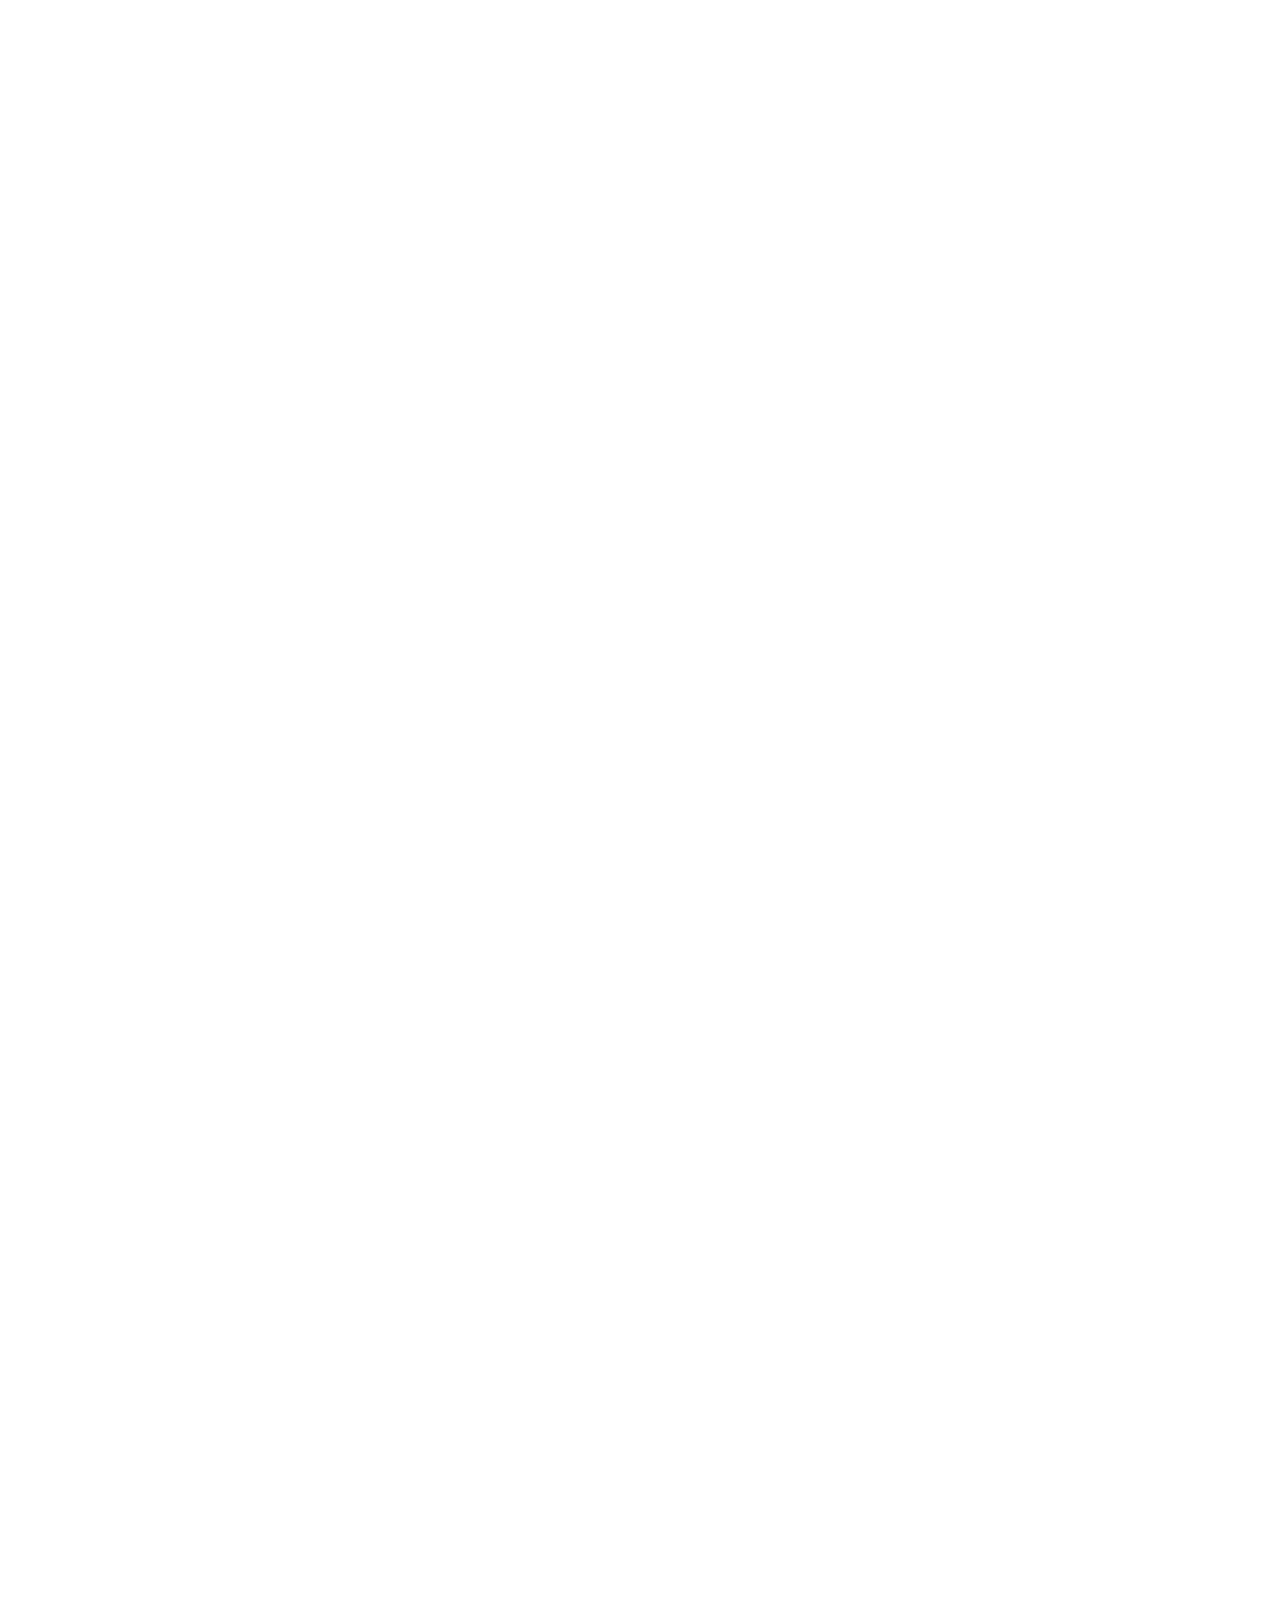
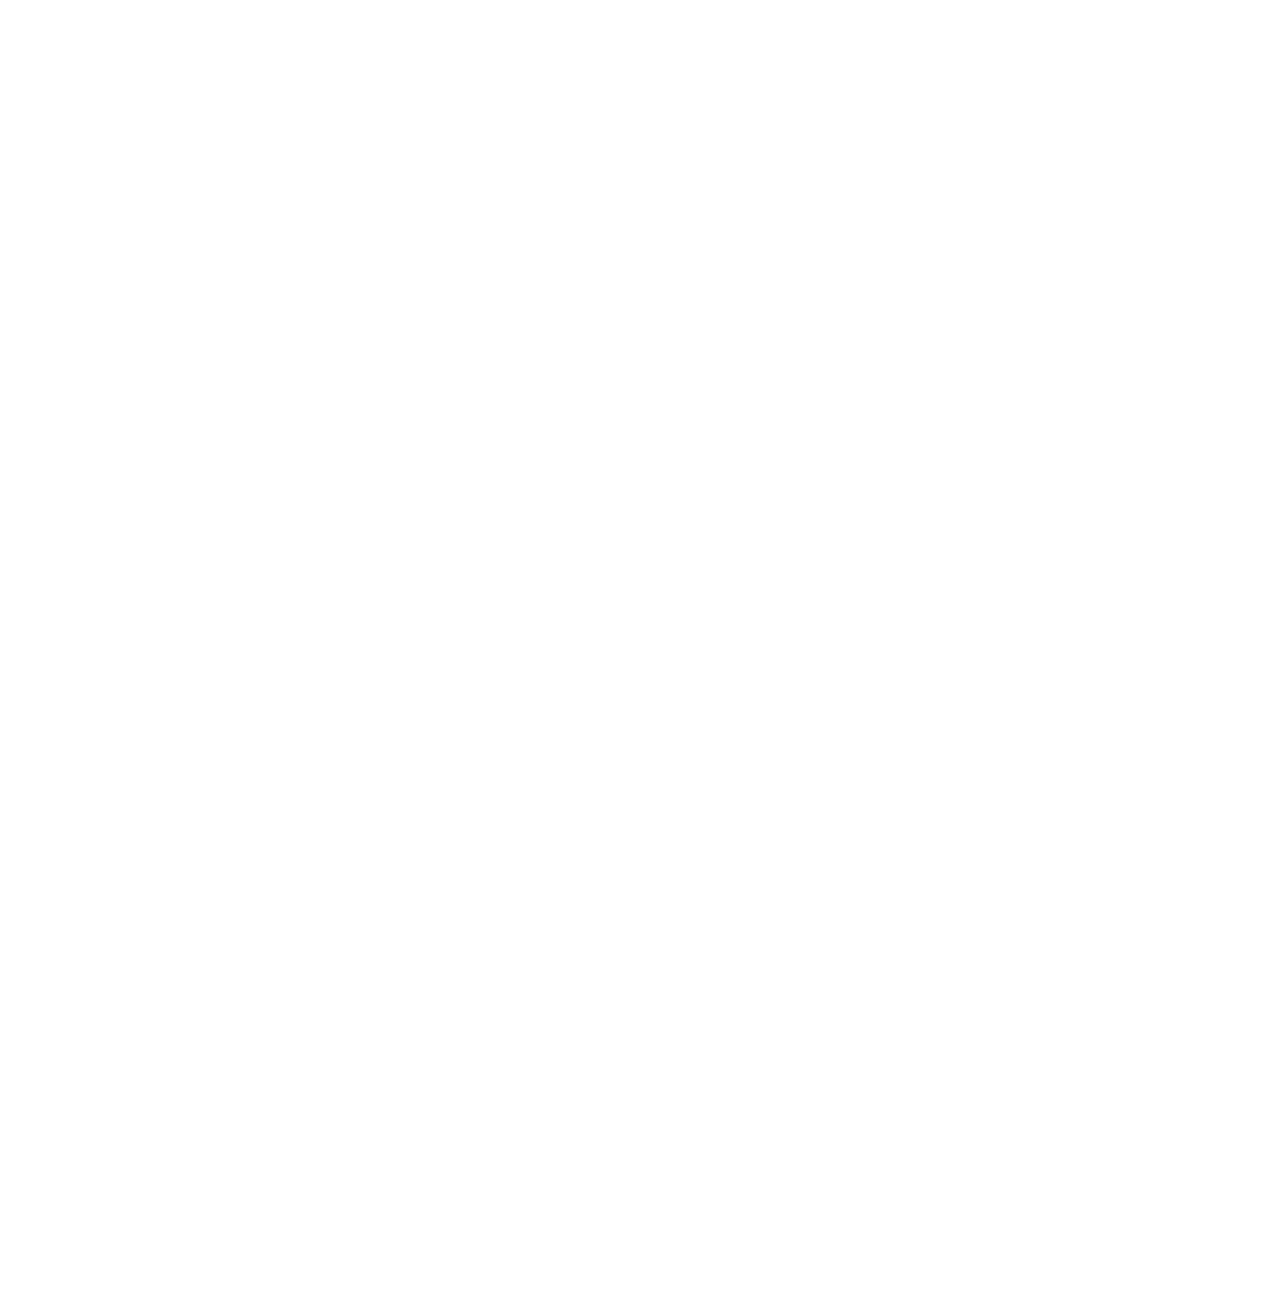
<file: div/static/index.html>
<!DOCTYPE html>
<html lang="en">
<head>
    <meta charset="UTF-8">
    <meta http-equiv="X-UA-Compatible" content="IE=edge">
    <meta name="viewport" content="width=device-width, initial-scale=1.0">
    <title>Document</title>
    
    <link rel="stylesheet" type="text/css" href="./css/div.css">
</head>
<body>


    <div class="two"> div 2</div>
    
    <div class="parent">


        <div class="one"> div 1</div>
         
          <div class="three"> div 3</div>


    </div>






</body>
</html>
</file>
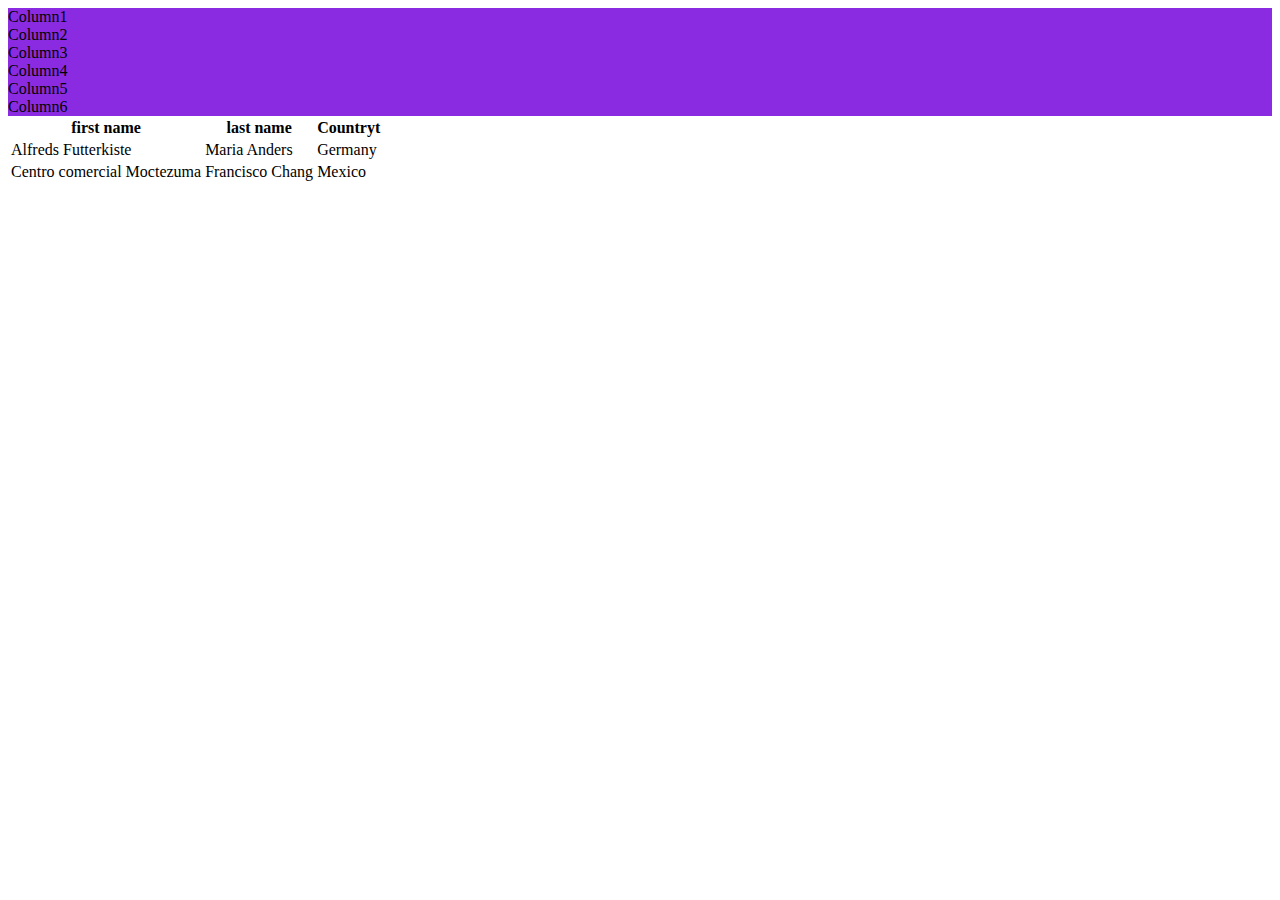
<file: bootstrap/bootstrap.html>
<!DOCTYPE html>
<html lang="en">
<head>
    <meta charset="UTF-8">
    <meta http-equiv="X-UA-Compatible" content="IE=edge">
    <meta name="viewport" content="width=device-width, initial-scale=1.0">
    <title>Document</title>
    
    <link href="https://cdn.jsdelivr.net/npm/bootstrap@5.3.0/dist/css/bootstrap.min.css" rel="stylesheet" integrity="sha384-9ndCyUaIbzAi2FUVXJi0CjmCapSmO7SnpJef0486qhLnuZ2cdeRhO02iuK6FUUVM" crossorigin="anonymous">

    <link rel="stylesheet" href="static/css/style.css">
</head>
<body>


    <div class="container">
        <!-- first row -->
        <div class="row">   
    <div class="col"> Column1 </div>
       
      </div>
      <div class="row">
        <div class="col-8"> Column2 </div>
        <div class="col-4"> Column3 </div>
      </div>

      <div class="row">
        <div class="col-7"> Column4 </div>
        <div class="col-5"> Column5 </div>
      </div>

      <div class="row">
        <div class="col-12"> Column6 </div>
       
      </div>


    </div>






    <table class="table table-info">
        <tr>
          <th>first name</th>
          <th>last name</th>
          <th>Countryt</th>
        </tr>
        <tr>
          <td>Alfreds Futterkiste</td>
          <td>Maria Anders</td>
          <td>Germany</td>
        </tr>
        <tr>
          <td>Centro comercial Moctezuma</td>
          <td>Francisco Chang</td>
          <td>Mexico</td>
        </tr>
      </table>

    <script src="https://cdn.jsdelivr.net/npm/bootstrap@5.3.0/dist/js/bootstrap.bundle.min.js" integrity="sha384-geWF76RCwLtnZ8qwWowPQNguL3RmwHVBC9FhGdlKrxdiJJigb/j/68SIy3Te4Bkz" crossorigin="anonymous"></script>
</body>
</html>
</file>
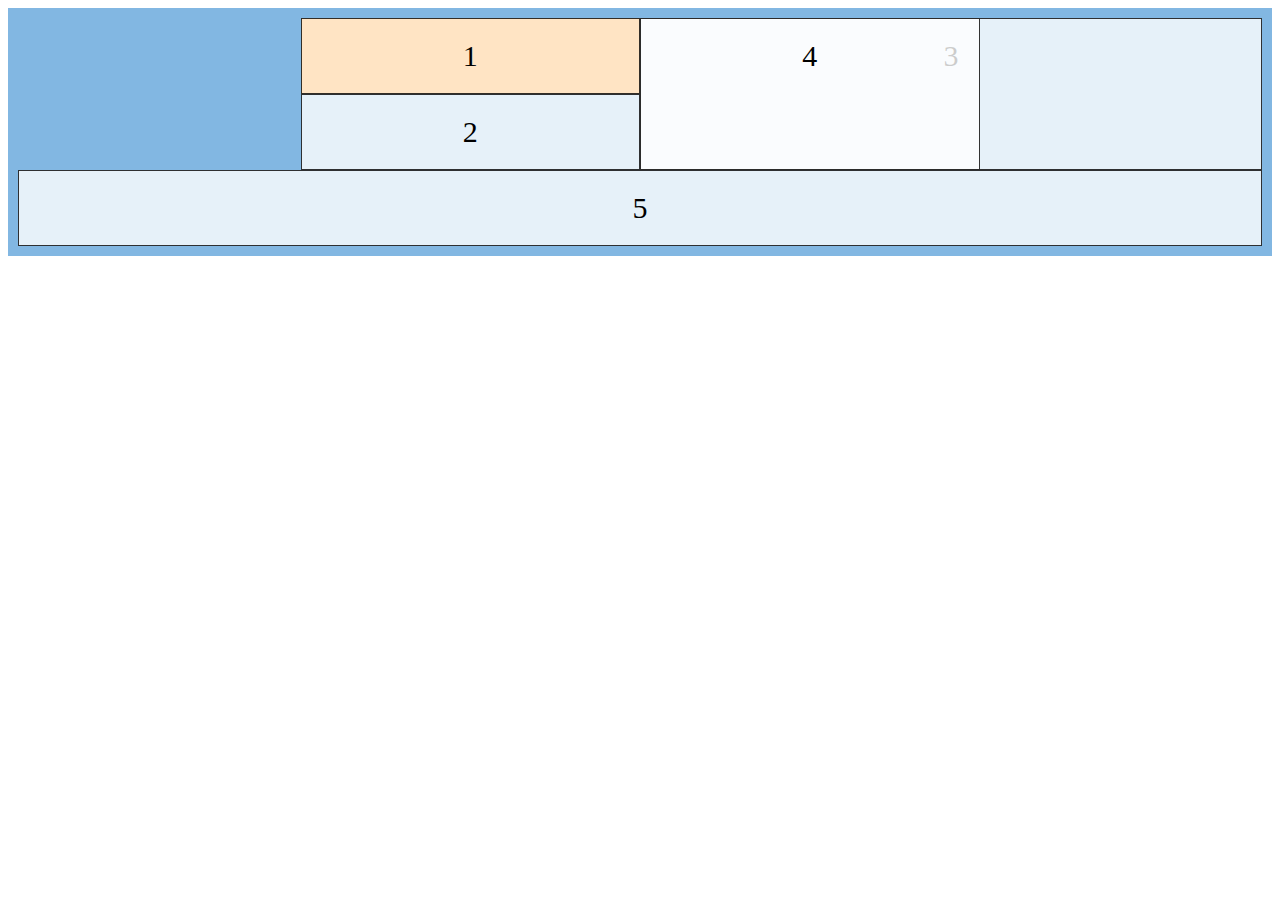
<file: grid/grid.html>
<!DOCTYPE html>
<html lang="en">
<head>
    <meta charset="UTF-8">
    <meta http-equiv="X-UA-Compatible" content="IE=edge">
    <meta name="viewport" content="width=device-width, initial-scale=1.0">
    <title>Document</title>
    <link rel="stylesheet" href="./static/css/style.css">
</head>
<body>
  <div class="parent">
    <div class="child child1"> 1</div>
    <div class="child child2"> 2</div>
    <div class="child child3"> 3</div>
    <div class="child child4"> 4</div>
    <div class="child child5"> 5</div>



  </div>  
</body>
</html>
</file>
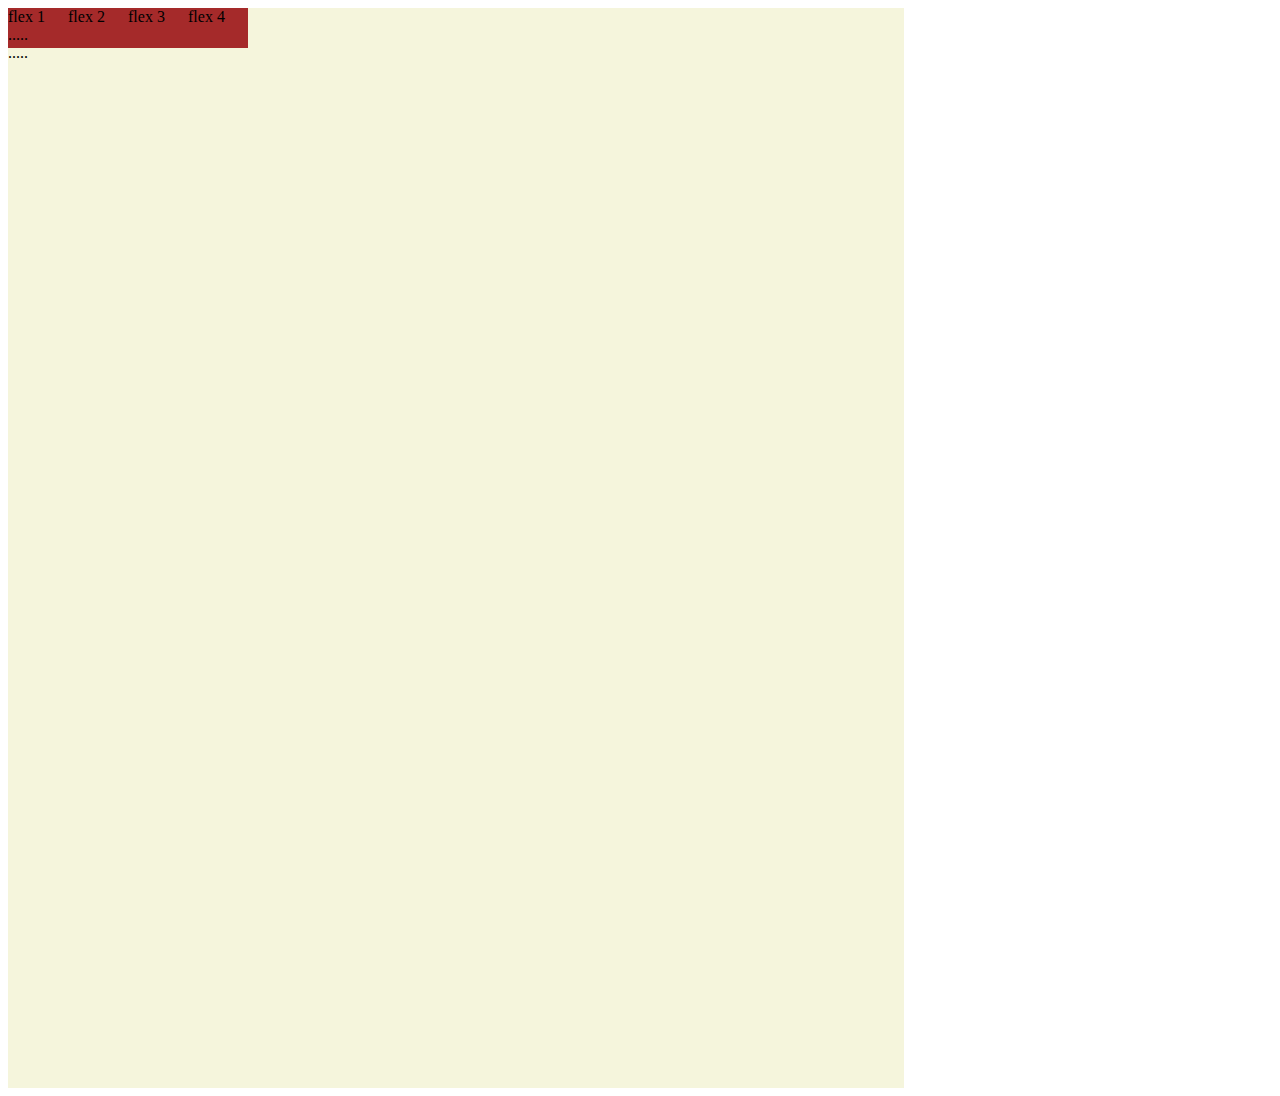
<file: div/static/flex.html>
<!DOCTYPE html>
<html lang="en">
<head>
    <meta charset="UTF-8">
    <meta http-equiv="X-UA-Compatible" content="IE=edge">
    <meta name="viewport" content="width=device-width, initial-scale=1.0">
    <title>Document</title>
    <link rel="stylesheet" href="./css/flex.css">
</head>
<body>
    
    <div class="parent">


        <div class="flexone item"> flex 1

            <div clss="flexchild item">.....</div>
          
          <div clss="flexchild item">.....</div>
          
        </div>
         
          <div class="flextwo item"> flex 2</div>
          <div class="flexthree item"> flex 3</div>
          <div class="flexfour item"> flex 4</div>


    </div>




</body>
</html>
</file>
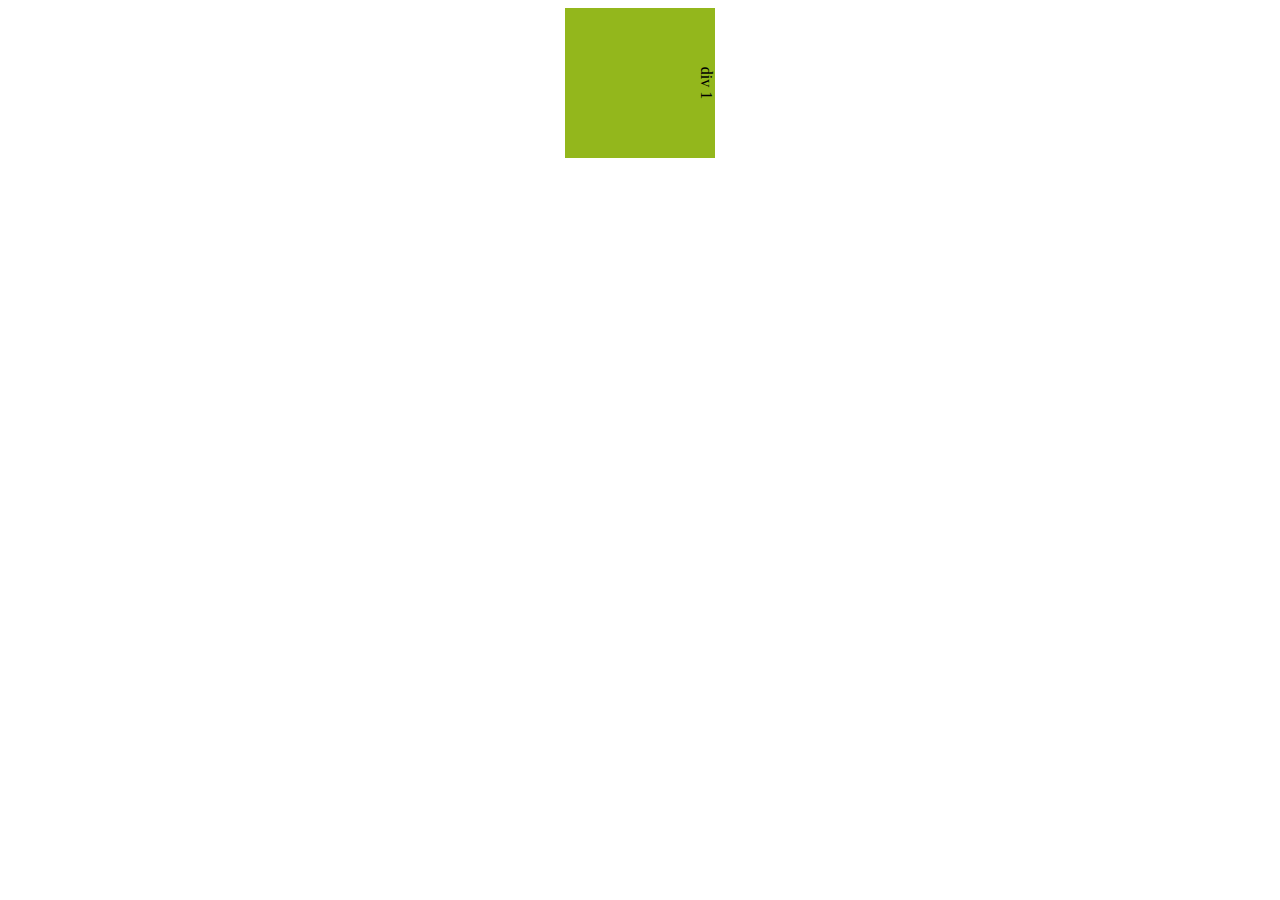
<file: div/static/trans.html>
<!DOCTYPE html>
<html lang="en">
<head>
    <meta charset="UTF-8">
    <meta http-equiv="X-UA-Compatible" content="IE=edge">
    <meta name="viewport" content="width=device-width, initial-scale=1.0">
    <title>Document</title>
    <link rel="stylesheet" type="text/css" href="./css/trans.css">
</head>
<body>
    



    <div class="trans"> div 1</div>
</body>
</html>
</file>
<file: pseudo/static/css/animation.css>
.item{
    background-color: blanchedalmond;
    width: 150px;
    height: 150px;
    animation-duration: 10s;
    animation-delay: 1s;

    animation-name: example;
    position: relative;
    margin: auto;
    border: 10px solid;
    border-radius: 50% ;
    /* align-items: center; */
  
    /* border-left: 0; */
    border-left-color: transparent;
   text-align: center;

}


  
  @keyframes example {
    0%   {
        background-color:rgb(127, 76, 76);
    }
    25%  {
        background-color:rgb(161, 161, 88);}
    50%  {
        background-color:rgb(111, 111, 177); }
    75%  {
        background-color:rgb(74, 121, 74); }
    100% {
        background-color:rgb(211, 88, 88); }


        from { transform: rotate(-360deg);}
        to{ transform: rotate(360deg);}
  }
  .item::after {
    content: "arwa";
    position: absolute;
    top: 50%;
    left: 50%;
    transform: translate(-50%, -50%);
  }
</file>
<file: T-Shirt 2/style.css>
/*Hero style*/

.wrapper{

    display: flex;
    justify-content: center;
    align-items: center;
    overflow: hidden;
    padding-top: 10%;
    padding-bottom: 10%;
    padding-right: 20%;
    padding-left: 20%; 
    height: 700px;
    margin-left: 50px;
    margin-right: 50px;
    margin-top: 10px;
    background-color:rgb(233, 213, 207);

    
}
.wrapper::before{
    position: absolute;
    content: '';
    height: 500px;
    width:500px;
    border-radius: 50%;
    left:55%;
    top:16%;
    background-color: white;

}
.wrapper::after{
    position: absolute;
    content: '';
    height: 190px;
    width:190px;
    border-radius: 50%;
    left:49%;
    top:67%;
    background-color: white;
}

.cols{
    width:50%;

}

.cols1, .cols0{
    z-index: 5;
}


.topline{
    display: block;
    position: relative;
    font-size: 20px;
    letter-spacing: 5px;
    color:rgba(0,0,0,0.6);
}
.motto{
   display: block; 
   font-size: 4em;
   font-weight: 600;
   color:#000000;
}

.hero-btn{
    
    position: relative;
    
    outline: none;
    border:none;
    cursor: pointer;
    font-size: 25px;
    font-weight: 400;
    color:white;
    background-color: #000000;
    padding:8px 14px;
    margin:40px 5px;
    letter-spacing:2px;
     

}

.hero-btn:hover{
    color:lightgray;

}
 .imgbox{
   
    position: relative;
    height: 100%;
    width: 100%;
    
} 
 .hero-image{
    position: relative;
    height: 100%;
    width: calc(180% - 80px);
    top:-10px;
    right: 20px;
} 

/*Popular T-shirt*/
ul,
li,
ol {
    margin: 0px;
    padding: 0px;
    list-style: none;
} 


.fashion-section img {
    max-width: 100%;
    height: auto;
}

.fashion-section{
    z-index: 0;
}






.fashion_taital {
    width: 100%;
    font-size: 40px;
    color: #30302e;
    text-align: center;
    font-weight: bold;
}

.box_main {
    width: 100%;
    /* background-color: #ffffff; */
    height: auto;
    /* padding: 0px; */
    /* box-shadow: 0px 0 30px 10px #f0f0f0; */
    /* margin-bottom: 5px; */
}

.shirt_text {
    width: 100%;
    font-size: 20px;
    color: #30302e;
    text-align: left;
    font-weight:normal;
    padding-bottom: 5px;
}

.price_text {
    width: 100%;
    font-size: 15px;
    color: #000000;
    text-align: left;
    margin: 0px;
    opacity: 0.5;
}

.tshirt_img {
    width: 100%;
    text-align: center;
    margin: 50px 0px;
    min-height: 370px;
    position: relative;
    
}






.badge{
   
    background-color: white;
    color:black;
    font-weight: normal;
    padding: 10px;
    border-radius: 40%;
    position: absolute;
    top:5px;
    left:5px;
    font-size: 10px;
    box-shadow: 5px 5px 8px #888888;

  
    

}
.card-actions{
  
    display: flex;
    height: 70px;
 
    transition: .3s;
    flex-direction: column;
    position: absolute;
    right:20px;
    top:30px;
    transform: translateY(-20px);
    visibility: hidden;
    
    
   
}
.action-btn{
    display: flex;
    width: 35px;
    height: 80%;
    justify-content: center;
    align-items: center;
    gap:8px;
    background-color: rgba(255, 255, 255, 0.6);
    color:rgba(33, 31, 31, 0.8);
    box-shadow: 5px 5px 8px #888888;
  
    border-radius: 50%;
    border:none;
    margin-bottom: 5px;


   
}
.action-btn:is(:hover,:focus){
 
   background-color: rgba(255, 255, 255, 1);
   color:rgba(33, 31, 31, 1);
}
.tshirt_img:hover .card-actions{
    visibility: visible;
    transform: translateY(-10px);
}



/*Footer style*/
footer {

    padding-top: 10%;
    padding-bottom: 10%;
    padding-right: 20%;
    padding-left: 20%;
    text-align: center;
    height: 650px;
    margin-left: 50px;
    margin-right: 50px;
    margin-top: 50px;
    background-color:rgb(233, 213, 207);

    

}

.email {
    height: 5vh;
    width: 100%;
    margin: 0;
    padding: 10px;
    border: transparent;
}
.btn-sub{
    background-color: black;
    color: white;
    width: 100%;
    height: 5vh;
    margin: 0;
    padding: 0;
}

.btn-link{
    background-color: transparent;
    border: none;
    text-decoration: none;
    color: gray;
}
.btn-link:hover{
    color: black;
}

.copyright {

    background-color: black;
    height: 90px;
    margin-left: 50px;
    margin-right: 50px;
    margin-bottom: 50px;
}

.copyright-text {
    color: white;
    box-shadow:0;
    text-align: center;
    position: relative;
    top: 35%;
}

.social{
    background-color: white;
    border: none;
    height: 35px;
    width: 35px;
}
.social:hover{
    background-color: transparent;
}

.social-div{
    display: flex;
    justify-content: center;
}
/*Base Collection Style*/
.pop-tshirt{
    display: flex;
   

    justify-content: center;
    margin-left: 60px;
    margin-right: 80px;
    margin-top:90px;
    
}
.base-img1, .base-img2{
    height: 200px;
    width:200px;
    
  
}
.smallshot{
    display: flex;
    flex-direction: column;
    justify-content: center;
    align-items: center;
    padding-right:20px;
   
}

.bigshot img{
    width:560px;
    height:600px;
}

.smallshot img{
    width:560px;
    height:430px;


}

.smallshot h1{
    font-size: 40px;
    text-align: center;
}

.smallshot span{
    font-size: 15px;
    padding-top:5px;
}

.smallshot button{
    position: relative;
    
    outline: none;
    border:none;
    cursor: pointer;
    font-size: 15px;
    font-weight: 300;
    color:white;
    background-color: #000000;
    padding:8px 14px;

    letter-spacing:2px;
     
}

/*New Collection Starts*/
.overlay{
    background-color: rgba(0, 0, 0, 0.2);
    height: 100%;
    position: relative;

    width: 95%;
    height: 100vh;
    background-image: url("./images/bg-01.jpg");
    margin: auto;
    margin-top: 80px;
    background-size: 100% 100%;
    background-attachment: fixed;
    background-repeat: no-repeat;
    position: relative;
   
}

.content{
    position: absolute;
    top: 40%;
    left: 50%;
    transform: translate(-50% , -50%);
    color: white;
    text-align: center;
    line-height: 20px;
    font-weight: bold;
    font-size: 1.5rem;

}

.content p:first-child{
    font-size: 1.2rem;
    font-weight: lighter;

}
.btnn{
    text-align: center;
    background-color: black;
    color: white;
    height: 5.5vh;
    width: 10vw;
    font-size: medium;   
}

.overlay button:hover {
    color: rgba(220, 214, 217, 0.619);
    
  }
/*Summer Collection Starts*/

.summer-section{
    display: flex;

    margin:80px;
    margin-bottom: 130px;;
}

.summer-section .img-div
{
    background-color: rgb(222, 213, 213);
    
    position: relative;
    width: 600px;
    height: 500px;
    padding: 0;
    text-align: center;
   
    /* box-shadow: -40px 0px 10px rgb(184, 162, 162); */
}
.summer-section img
{
  width: 500px;
  height: 600px;
  object-fit:contain;
margin: 0;
padding: 0;
  

}
.summer-section .btnn{
    text-align: center;
    background-color: black;
    color: white;
    height: 7.5vh;
    width: 15vw;
    font-size: medium;   
}

.summer-section button:hover {
    color: rgba(220, 214, 217, 0.619);
    
    
  }
  .summer-section .info
  {
  display: flex;
  flex-direction: column;
  justify-content: center;
  align-items: center;
   padding: 30px;
   
    color: rgb(5, 5, 5);
    
    /* line-height: 20px; */
  
   
  }


/*Customize feature style*/
.customize-btn{
    top: 25%;
    left: 100%;
    display: flex;
    justify-content: center;
    background-color: white;
    color: black;
    border: none;
    box-shadow: 0px 8px 15px rgba(0, 0, 0, 0.1);
    width: 10vw;
    height: 5vh;
    padding: 5px;
    position: sticky;
    transition: 0.5s;
    z-index: 99;
}

.customize-btn:hover{
    background-color: blue;
    color: white;
}

.sidebar{
    height: 100%;
    width: 0px;
    position: fixed;
    z-index: 10;
    top: 0;
    right: 0;
    overflow-x: hidden;
    transition: 0.5s;
    background-color: white;
}
.btn-close{
    border: 1px solid black;
    font-size: small;
    padding: 10px;
}

.btn-default{
    background-color: transparent;
    color: blue;
    text-decoration: none;
    border: none;
    font-size: small;
}

.btn-colors{
    background-color: transparent;
    padding: 6px;
    border: 1px gray solid;
    width: 100%;
}

.color{
    border-radius: 50%;
    height: 15px;
    width: 15px;
    margin-left: 2px;
    margin-right: 2px;
}

.color-gr{
    display: flex;
    padding: 5px;
}

.grid-container {
    display: grid;
    grid-template-columns: repeat(2, 1fr); /* Two equal columns */
    grid-gap: 10px; /* Gap between grid items */
}


.btn-fonts{
    background-color: rgb(246, 246, 246);
    padding: 8px;
    border: 1px gray solid;
    width: 100%;
}

.btn-colors:hover{
    border: 1px blue solid;
}


.btn-fonts:hover{
    border: 1px blue solid;
    color: blue;
}



.grid-container-fonts {
    display: grid;
    grid-template-columns: repeat(4, 1fr); /* Two equal columns */
    grid-gap: 10px; /* Gap between grid items */
}

/*nav stylw*/
a{
    color:black;
    text-decoration: none;
}
.nav-link{
    color:black;
    font-size: 12px;
}
.nav-link :hover{
/* text-decoration: underline; */
border-bottom: 1px solid black;
padding-bottom: 7px;
}
.left{
    margin-left: 0px;
}
.right li{
    display: inline-block;
    margin-left: 50px;
    margin-right: 0px;
    text-decoration: none;
    margin-top: 10px;
   
}
.ast-search-icon{
    margin-left: 320px;
width: 15px;
height: 15px;
}
.ast-icon-shopping-basket{
width: 5px;
height: 5px;
}
.ast-woo-header-cart-total{
    text-decoration: none; 
}

/*Reviews section*/
.reviews{
    display: flex;
    justify-content: center;
    align-items: center;
    padding:70px; 
    flex-direction: column;
}
.reviews h6{
    font-weight: lighter;
    color:gray;
    text-align: center;
}
.reviews p{
    text-align: center;
    text-decoration: underline;
}
.reviews .stars i{
    color:orange;
}

/*Products style*/
.products{
    display: flex;
    justify-content: center;
    align-items: center;
    padding:50px 0;
   


}
.products img{

   padding: 0 10px;
   width:95%;
}
.products .pic{
position: relative;
}
.products button{
 position: absolute;
left:5%;
opacity: .8;
 bottom:3%;
width: 85%;

border:none;
box-shadow: 5px 5px 8px #888888;
background-color: white;
font-weight: bold;
}

.products button span{
    display: block;
    color:darkgray;
    font-weight: light;
    font-size: 10px;
    opacity: 1;

}

/*Cart*/
.cart{
    position: fixed;
    top:0;
   right:-100%;
    width:360px;
    height: 100vh;
    overflow-y: auto;
    overflow-x: hidden;
    padding:20px;
    background-color: white;
    box-shadow: -2px solid 4px hsl(0 40% 15% / 10%);
    border:1px solid #888;
    transition: 1.5s;
    z-index: 100;
}
.cart.active{
    right:0%;
    transition: .5s;

}
.cart-title{
    text-align: center;
    font-size: 1.5rem;
    font-weight: 600;
    margin: 2rem;
}
.cart-box{
    display: grid;
    grid-template-columns: 32% 50% 18%;
    align-items: center;
    gap:1rem;
    margin-top: 1rem;
}
.cart-img{
width:100px;
height: 100px;
object-fit: contain;
padding:10px;

}
.detail-box{
    display: grid;
    row-gap:.5rem;
}
.cart-product-title{
    font-size:1rem;
    text-transform: uppercase;
}

.cart-price{
    font-weight: 500;
}
.cart-quantity{
    border: 1px solid gray;
    outline-color: black ;
    width: 2.4rem;
    text-align: center;
    font-size: 1rem;
}
.cart-remove{
    font-size: 24px;
    color:black;
    cursor: pointer;
}
.total{
    display: flex;
    justify-content: flex-end;
    margin-top: 1.5rem;
    border-top: 1px solid gray;
}

.total-title{
    font-size: 1rem;
    font-weight: 600;
}
.total-price{
    margin-left: .5rem;

}
.btn-buy{
    display: flex;
    margin: 1.5rem auto 0 auto;
    padding: 12px 20px;
    border:none;
    background-color: black;
    color:white;
    font-size:1rem;
    font-weight: 500;
    cursor: pointer;

}
.btn-buy:hover{
    color:gray;
}

#cart-close{
    position: absolute;
    top:1rem;
    right:.8rem;
    color:black;
    font-size:2rem;
    cursor: pointer;

}
</file>
<file: div/static/css/div.css>
body{
    height: 500vh;
    z-index: -1;
}

.parent{
height: 100vh;
background-color: blueviolet;
position: relative;



}

.one{
    background-color: rgb(176, 53, 53);

    width: 10vh;
    height: 10vh;
    border: 1px solid;
    /* width: 30vw ; */
    position: absolute;
    
    top: 50%;
    left: 50%;
     /* transform: translate(-50%,-50%);   */

     z-index: 100;
}

.two{
    width: 100%;

    height: 10vh;
    background-color: bisque;
    position: sticky;
    top: 0;
    z-index: 100;

}
.three{

height: 10vh;
width: 5vh;
display: block;
text-align: center;
font-weight: bolder;
position: fixed;
bottom: 0;

background-color: rgb(63, 82, 145);

}



.header{
    height: 40vh;
    background-color: azure;
    position:fixed;
    top:0;
}
</file>
<file: bootstrap/static/css/style.css>
.container{
    background-color: blueviolet;
    height: 100%;
    width: 100%;
}
</file>
<file: grid/static/css/style.css>
.parent{
    display: grid;
    /* grid-template-columns: 1fr 1fr 1fr; */
    background-color: #82b7e2;
    padding: 10px;

}
.child{


    background-color: rgba(255, 255, 255, 0.8);
    border: 1px solid rgba(0, 0, 0, 0.8);
    padding: 20px;
    font-size: 30px;
    text-align: center;
}
.child1{

grid-row: 1/2;
    grid-column: 2/2;
    background-color: bisque;
}

.child2{

grid-row: 2/3;
grid-column: 2/3;
}
.child3{

    grid-row: 1/3;
    grid-column: 3/5;
    }
    .child4{

        grid-row: 1/3;
        grid-column: 3/4;
        }

        .child5{

            grid-row: 3/5;
            grid-column: 1/5;
            }
</file>
<file: div/static/css/flex.css>
.parent{

width: 70vw;
height: 120vh;
background-color: beige;
display: flex;
justify-content: start;
flex-wrap: wrap;

}


.item{
width: 60px;
height: 40px;
background-color: brown;


}
</file>
<file: div/static/css/trans.css>
.trans{

    margin: 0 auto;
    
    height: 150px;
    width: 150px;
    text-align: center;
background-color: rgb(147, 183, 28);
transform: rotate(90deg);
/* transform: skew(40deg); */
/* transform: scale(2,4); */
transition: 5s;


}
</file>
